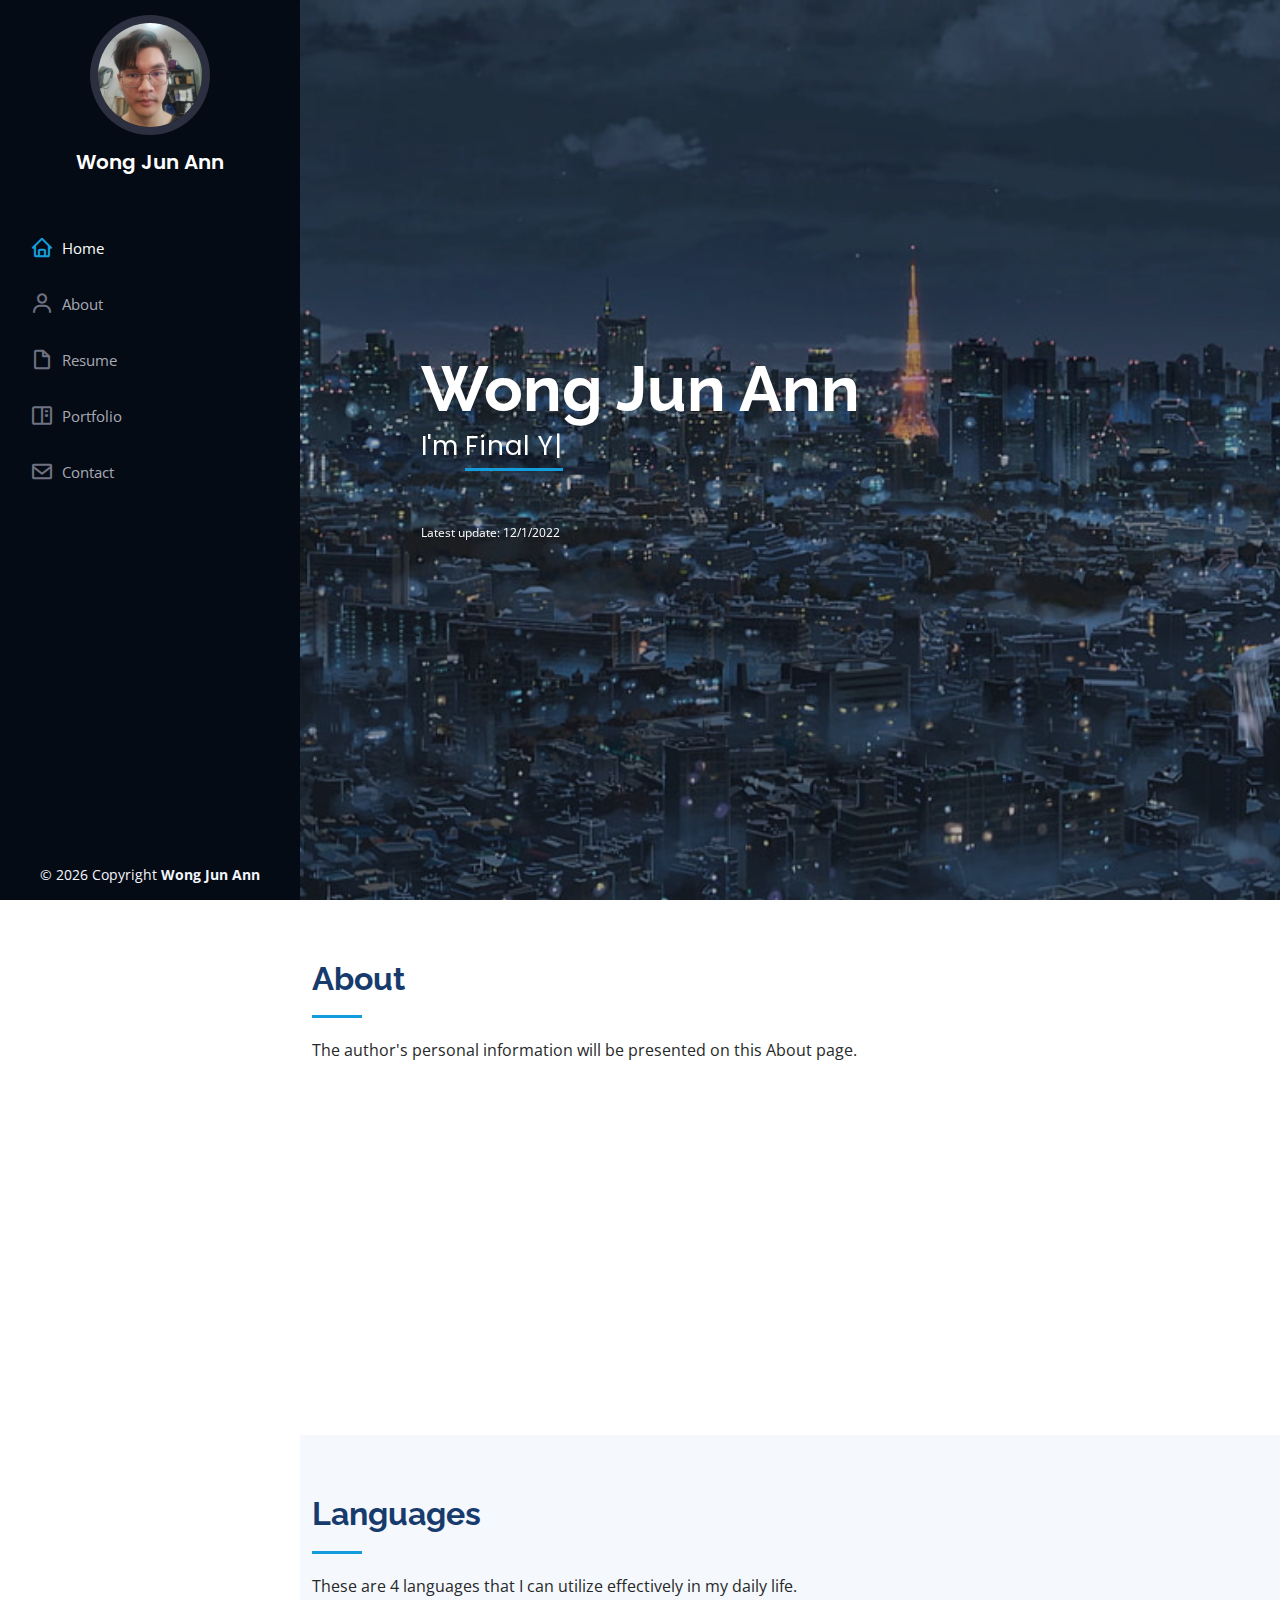
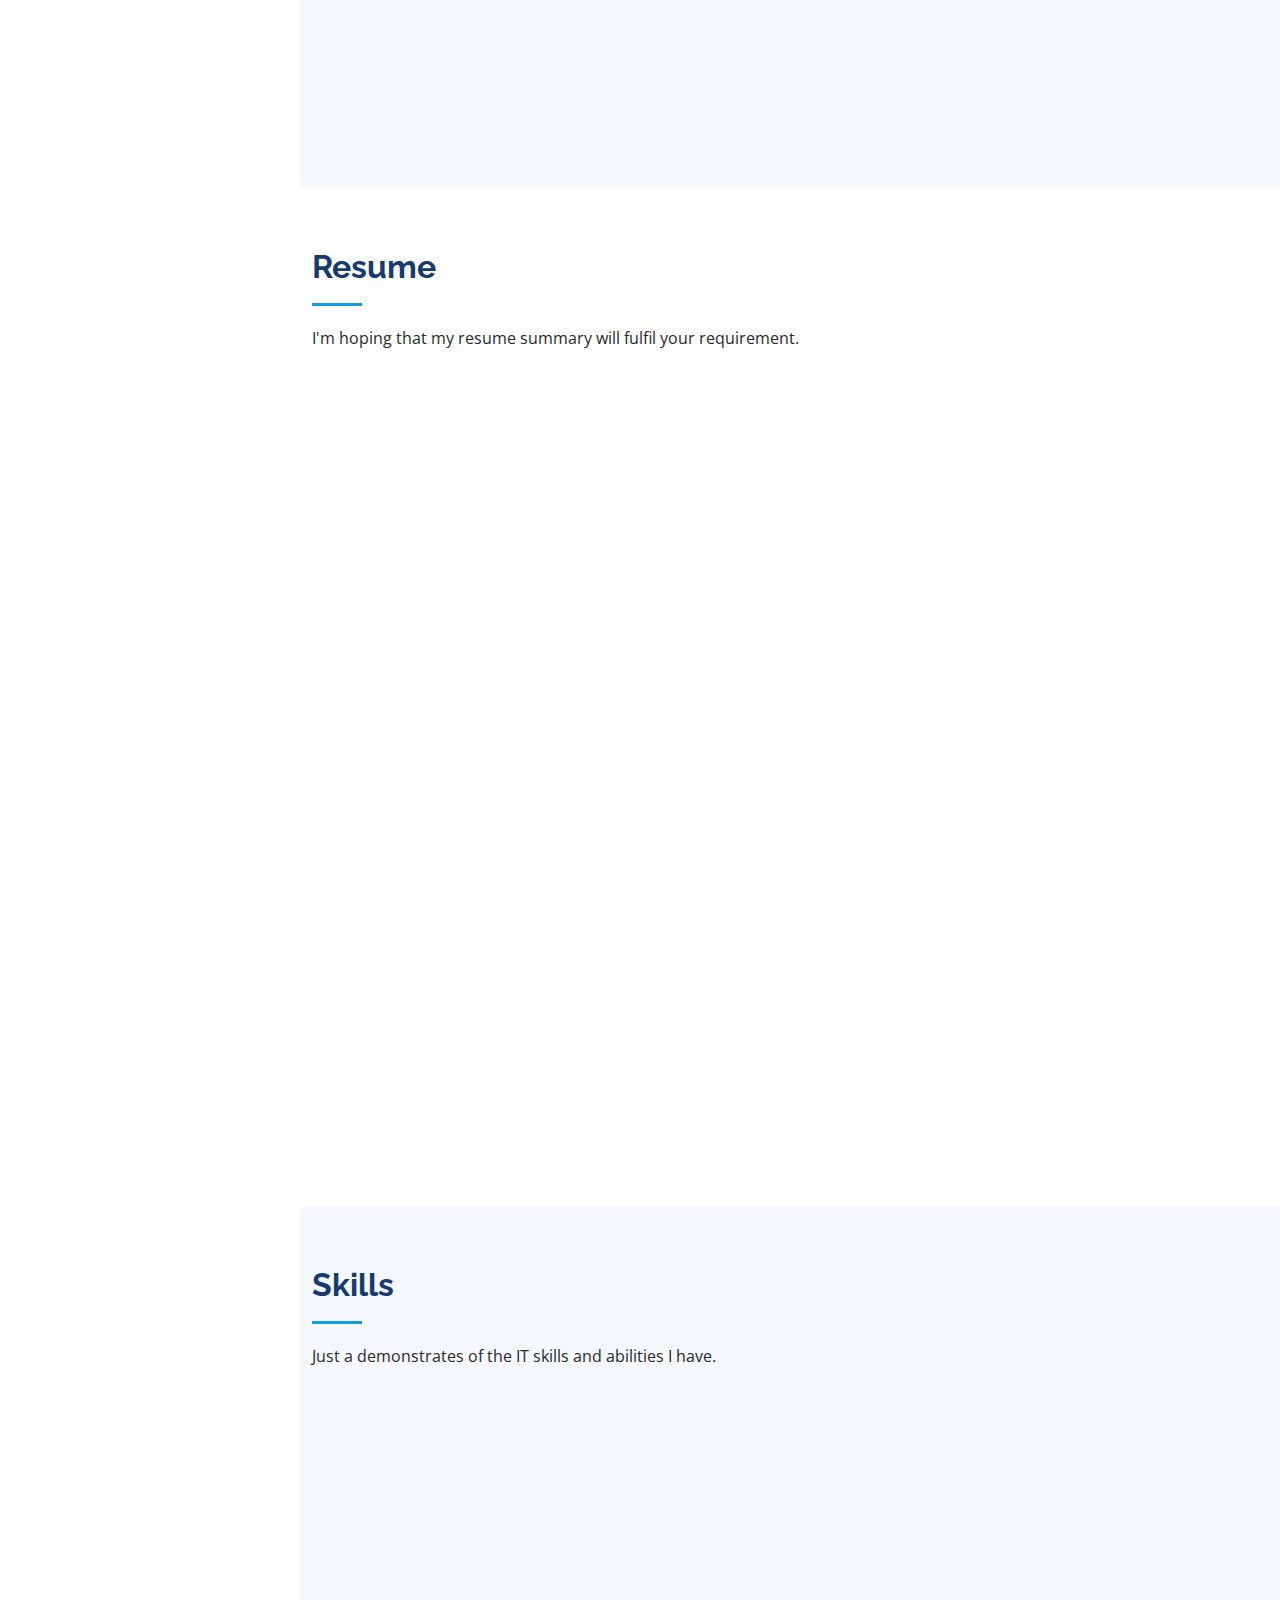
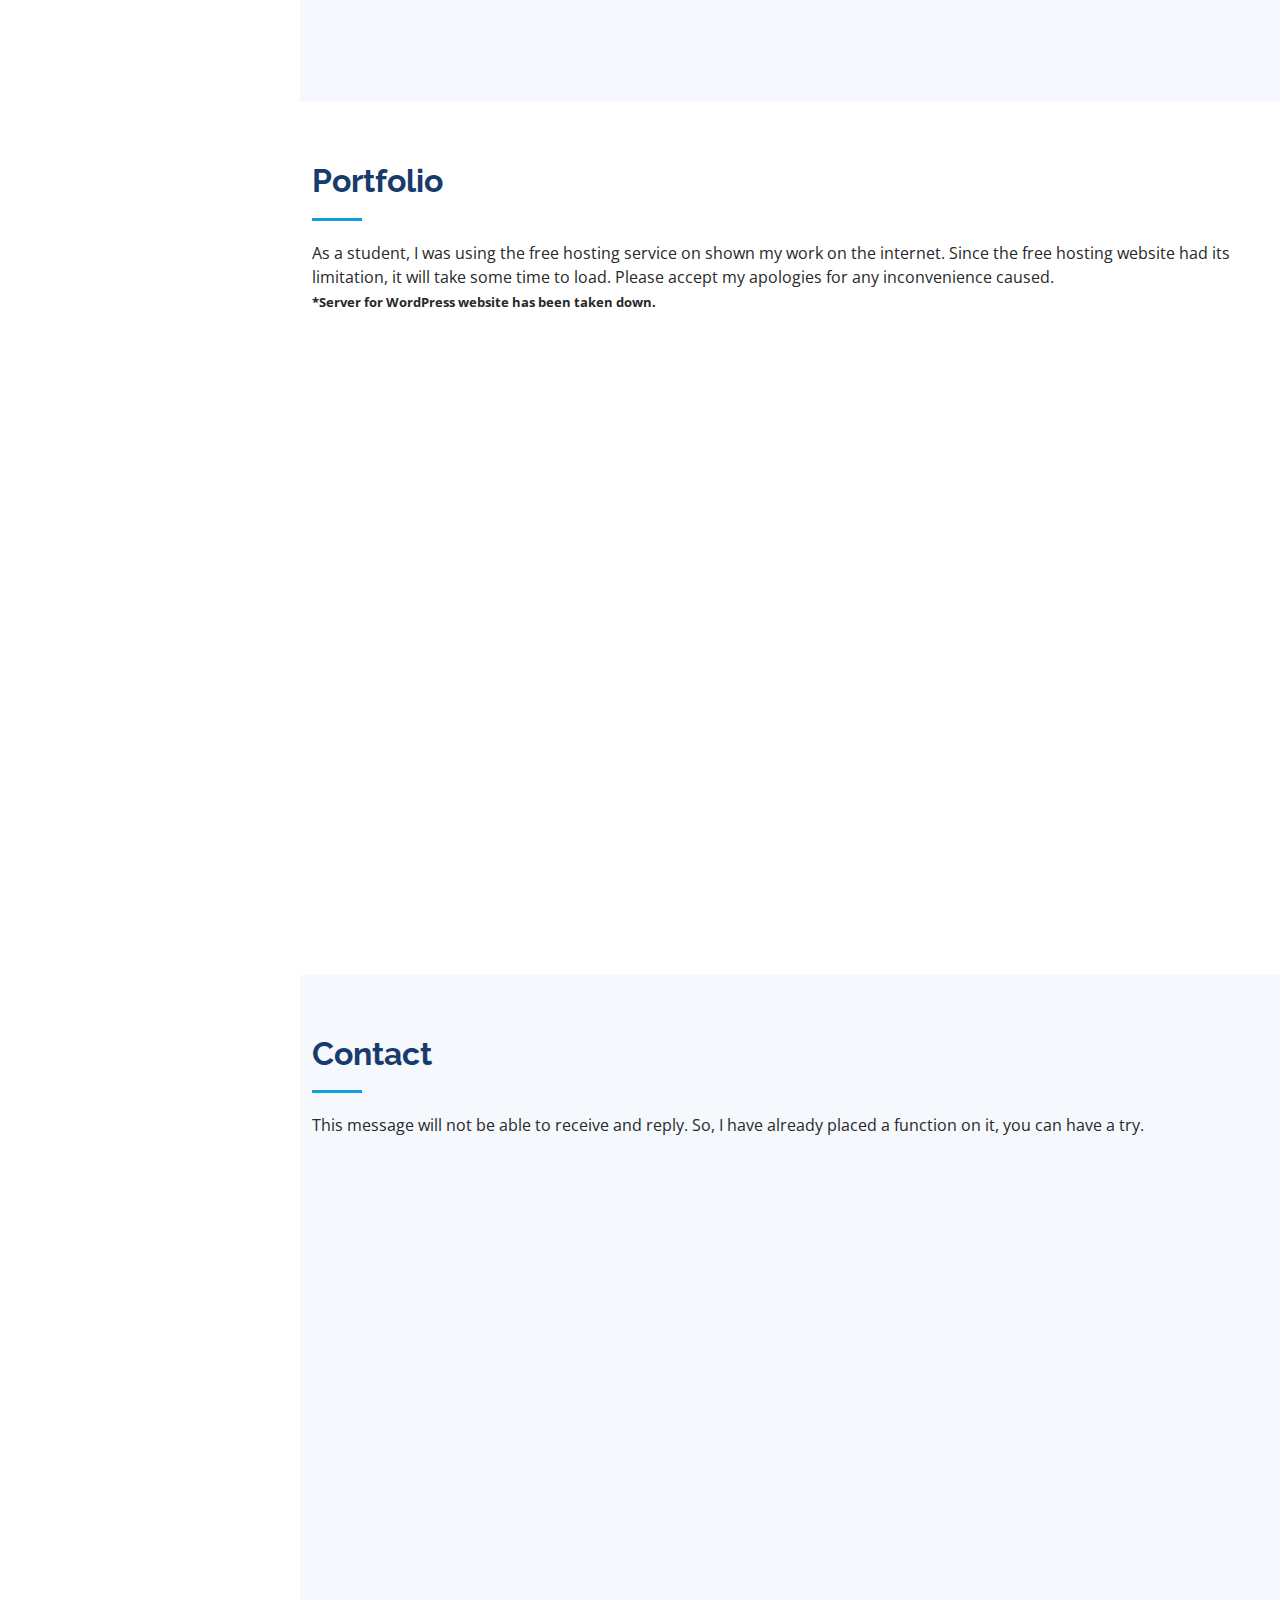
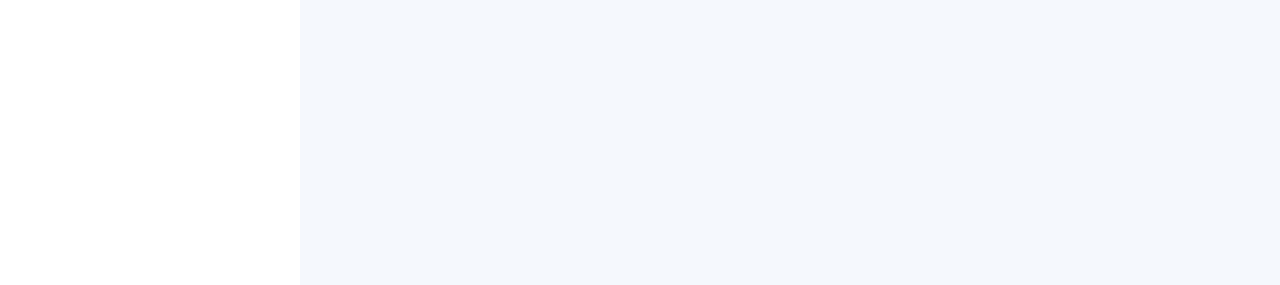
<file: index.html>
<!DOCTYPE html>
<html lang="en">
  <head>
    <meta charset="utf-8" />
    <meta content="width=device-width, initial-scale=1.0" name="viewport" />

    <title>My Bootstrap Resume</title>
    <meta content="" name="description" />
    <meta content="" name="keywords" />

    <!-- Favicons -->
    <link href="assets/img/favicon.png" rel="icon" />
    <link href="assets/img/apple-touch-icon.png" rel="apple-touch-icon" />

    <!-- Google Fonts -->
    <link
      href="https://fonts.googleapis.com/css?family=Open+Sans:300,300i,400,400i,600,600i,700,700i|Raleway:300,300i,400,400i,500,500i,600,600i,700,700i|Poppins:300,300i,400,400i,500,500i,600,600i,700,700i"
      rel="stylesheet"
    />

    <!-- Vendor CSS Files -->
    <link href="assets/vendor/aos/aos.css" rel="stylesheet" />
    <link
      href="assets/vendor/bootstrap/css/bootstrap.min.css"
      rel="stylesheet"
    />
    <link
      href="assets/vendor/bootstrap-icons/bootstrap-icons.css"
      rel="stylesheet"
    />
    <link href="assets/vendor/boxicons/css/boxicons.min.css" rel="stylesheet" />
    <link
      href="assets/vendor/glightbox/css/glightbox.min.css"
      rel="stylesheet"
    />
    <link href="assets/vendor/swiper/swiper-bundle.min.css" rel="stylesheet" />

    <!-- Template Main CSS File -->
    <link href="assets/css/style.css" rel="stylesheet" />

    <style>
      #green {
        color: green;
      }
    </style>

    <!-- =======================================================
  * Template Name: iPortfolio - v3.3.0
  * Template URL: https://bootstrapmade.com/iportfolio-bootstrap-portfolio-websites-template/
  * Author: BootstrapMade.com
  * License: https://bootstrapmade.com/license/
  ======================================================== -->
  </head>

  <body>
    <!-- ======= Mobile nav toggle button ======= -->
    <i class="bi bi-list mobile-nav-toggle d-xl-none"></i>

    <!-- ======= Header ======= -->
    <header id="header">
      <div class="d-flex flex-column">
        <div class="profile">
          <img
            src="assets/img/profile-img.jpg"
            alt=""
            class="img-fluid rounded-circle"
          />
          <h1 class="text-light"><a href="index.html">Wong Jun Ann</a></h1>
          <div style="padding-bottom: 20px"></div>
        </div>

        <nav id="navbar" class="nav-menu navbar">
          <ul>
            <li>
              <a href="#hero" class="nav-link scrollto"
                ><i class="bx bx-home"></i> <span>Home</span></a
              >
            </li>
            <li>
              <a href="#about" class="nav-link scrollto"
                ><i class="bx bx-user"></i> <span>About</span></a
              >
            </li>
            <li>
              <a href="#resume" class="nav-link scrollto"
                ><i class="bx bx-file-blank"></i> <span>Resume</span></a
              >
            </li>
            <li>
              <a href="#portfolio" class="nav-link scrollto"
                ><i class="bx bx-book-content"></i> <span>Portfolio</span></a
              >
            </li>
            <li>
              <a href="#contact" class="nav-link scrollto"
                ><i class="bx bx-envelope"></i> <span>Contact</span>
              </a>
            </li>
          </ul>
        </nav>
        <!-- .nav-menu -->
      </div>
    </header>
    <!-- End Header -->

    <!-- ======= Home Section ======= -->
    <section
      id="hero"
      class="d-flex flex-column justify-content-center align-items-center"
    >
      <div class="hero-container" data-aos="fade-in">
        <h1>Wong Jun Ann</h1>
        <p>
          I'm <span class="typed" data-typed-items="Final Year student"></span>
        </p>
        <sub style="color: white">Latest update: 12/1/2022</sub>
      </div>
    </section>
    <!-- End Hero -->

    <main id="main">
      <!-- ======= About Section ======= -->
      <section id="about" class="about">
        <div class="container">
          <div class="section-title">
            <h2>About</h2>
            <p>
              The author's personal information will be presented on this About
              page.
            </p>
          </div>

          <div class="row">
            <div class="col-lg-4" data-aos="fade-right">
              <img
                src="assets/img/profile-img.jpg"
                class="img-fluid"
                alt=""
                style="border: 1px solid black; border-radius: 15px"
              />
            </div>
            <div class="col-lg-8 pt-4 pt-lg-0 content" data-aos="fade-left">
              <h3>IT Student</h3>
              <p class="fst-italic">
                A student who current pursuing the Bachelor in Software
                Engineering in the year 2022.
              </p>
              <br />
              <div class="row">
                <div class="col-lg-6">
                  <ul>
                    <li>
                      <i class="bi bi-chevron-right"></i>
                      <strong>Birthday:</strong> <span>27 Feb 1997</span>
                    </li>
                    <li>
                      <i class="bi bi-chevron-right"></i>
                      <strong>Phone:</strong> <span>+60 102206227</span>
                    </li>
                    <li>
                      <i class="bi bi-chevron-right"></i>
                      <strong>City:</strong> <span>Kajang, Malaysia</span>
                    </li>
                  </ul>
                </div>
                <div class="col-lg-6">
                  <ul>
                    <li>
                      <i class="bi bi-chevron-right"></i> <strong>Age:</strong>
                      <span id="age"></span>
                    </li>
                    <li>
                      <i class="bi bi-chevron-right"></i>
                      <strong>Degree:</strong> <span>Bachelor</span>
                    </li>
                    <li>
                      <i class="bi bi-chevron-right"></i>
                      <strong>Email:</strong>
                      <span style="word-break: break-all"
                        >junann_@hotmail.com</span
                      >
                    </li>
                  </ul>
                </div>
              </div>
              <p>
                <small
                  >*For further information, please feel free to contact
                  me.</small
                >
              </p>
            </div>
          </div>
        </div>
      </section>
      <!-- End About Section -->

      <!-- ======= Languages Section ======= -->
      <section id="languages" class="skills section-bg">
        <div class="container">
          <div class="section-title">
            <h2>Languages</h2>
            <p>
              These are 4 languages that I can utilize effectively in my daily
              life.
            </p>
          </div>

          <div class="row skills-content">
            <div class="col-lg-6" data-aos="fade-up">
              <div class="progress">
                <span class="skill">Chinese <i class="val">100%</i></span>
                <div class="progress-bar-wrap">
                  <div
                    class="progress-bar progress-bar-striped progress-bar-animated"
                    role="progressbar"
                    aria-valuenow="100"
                    aria-valuemin="0"
                    aria-valuemax="100"
                  ></div>
                </div>
              </div>

              <div class="progress">
                <span class="skill">Malay <i class="val">90%</i></span>
                <div class="progress-bar-wrap">
                  <div
                    class="progress-bar progress-bar-striped progress-bar-animated"
                    role="progressbar"
                    aria-valuenow="90"
                    aria-valuemin="0"
                    aria-valuemax="100"
                  ></div>
                </div>
              </div>
            </div>

            <div class="col-lg-6" data-aos="fade-up" data-aos-delay="100">
              <div class="progress">
                <span class="skill">English <i class="val">70%</i></span>
                <div class="progress-bar-wrap">
                  <div
                    class="progress-bar progress-bar-striped progress-bar-animated"
                    role="progressbar"
                    aria-valuenow="70"
                    aria-valuemin="0"
                    aria-valuemax="100"
                  ></div>
                </div>
              </div>

              <div class="progress">
                <span class="skill">Cantonese <i class="val">50%</i></span>
                <div class="progress-bar-wrap">
                  <div
                    class="progress-bar progress-bar-striped progress-bar-animated"
                    role="progressbar"
                    aria-valuenow="50"
                    aria-valuemin="0"
                    aria-valuemax="100"
                  ></div>
                </div>
              </div>
            </div>
          </div>
        </div>
      </section>
      <!-- End Languages Section -->

      <!-- ======= Resume Section ======= -->
      <section id="resume" class="resume">
        <div class="container">
          <div class="section-title">
            <h2>Resume</h2>
            <p>
              I'm hoping that my resume summary will fulfil your requirement.
            </p>
          </div>

          <div class="row">
            <div class="col-lg-6" data-aos="fade-up">
              <h3 class="resume-title">Summary</h3>
              <div class="resume-item pb-0">
                <h4>Wong Jun Ann</h4>
                <p>
                  <em
                    >2 years of web development experience who is pleasant,
                    cheerful, and responsible.</em
                  >
                </p>
                <ul>
                  <li>Kajang, Selangor, MY</li>
                  <li style="word-break: break-all">junann_@hotmail.com</li>
                </ul>
              </div>

              <h3 class="resume-title">Working Experience</h3>
              <div class="resume-item">
                <h4>Technician</h4>
                <h5>2016 - 2020</h5>
                <p>
                  <em
                    >Ikhua Engineering Sdn Bhd, 43300 Seri Kembangan, Selangor
                  </em>
                </p>
                <ul>
                  <li>Leader of Factory Maintenance.</li>
                  <li>
                    Repair, maintenance, statistical analysis, and after-sales
                    service of the company's products.
                  </li>
                </ul>
              </div>
            </div>
            <div class="col-lg-6" data-aos="fade-up" data-aos-delay="100">
              <h3 class="resume-title">Education</h3>
              <div class="resume-item">
                <h4>Bachelor in Software Engineering (BSE)</h4>
                <h5>2022 - <span style="font-size: 12px">Current</span></h5>
                <p>
                  <em>New Era University College, 43000 Kajang, Selangor</em>
                </p>
                <br />
                <h4>Diploma in Web Development (DWD)</h4>
                <h5>
                  2020 - 2022 <span style="font-size: 12px">Completed</span>
                </h5>
                <p>
                  <em>New Era Universiti College, 43000 Kajang, Selangor</em>
                </p>
                <p>
                  Diploma in Web Development leading to Bachelor in Software
                  Enginnering.
                  <br /><strong>*CGPA: 3.86</strong>
                </p>
                <br />
                <h4>Foundation in Arts</h4>
                <h5>
                  2015 - 2016 <span style="font-size: 12px">Uncompleted</span>
                </h5>
                <p>
                  <em>Universiti Tunku Abdul Rahman, 43000 Kajang, Selangor</em>
                </p>
                <p>
                  Foundation in Arts leading to Bachelor of International
                  Business (Honours).
                </p>
                <br />
                <h4>Sijil Pelajaran Malaysia (SPM)</h4>
                <h5>2014 <span style="font-size: 12px">Completed</span></h5>
                <p><em>Ministry of Education Malaysia</em></p>
                <p>
                  The Sijil Pelajaran Malaysia (SPM), or the Malaysian
                  Certificate of Education.
                </p>
              </div>
            </div>
          </div>
        </div>
      </section>
      <!-- End Resume Section -->

      <!-- ======= Skills Section ======= -->
      <section id="skills" class="skills section-bg">
        <div class="container">
          <div class="section-title">
            <h2>Skills</h2>
            <p>Just a demonstrates of the IT skills and abilities I have.</p>
            <br />
          </div>

          <div class="row skills-content">
            <div class="col-lg-6" data-aos="fade-up">
              <div class="progress">
                <span class="skill">HTML <i class="val">100%</i></span>
                <div class="progress-bar-wrap">
                  <div
                    class="progress-bar progress-bar-striped progress-bar-animated"
                    role="progressbar"
                    aria-valuenow="100"
                    aria-valuemin="0"
                    aria-valuemax="100"
                  ></div>
                </div>
              </div>

              <div class="progress">
                <span class="skill">CSS <i class="val">90%</i></span>
                <div class="progress-bar-wrap">
                  <div
                    class="progress-bar progress-bar-striped progress-bar-animated"
                    role="progressbar"
                    aria-valuenow="90"
                    aria-valuemin="0"
                    aria-valuemax="100"
                  ></div>
                </div>
              </div>

              <div class="progress">
                <span class="skill">JavaScript <i class="val">60%</i></span>
                <div class="progress-bar-wrap">
                  <div
                    class="progress-bar progress-bar-striped progress-bar-animated"
                    role="progressbar"
                    aria-valuenow="60"
                    aria-valuemin="0"
                    aria-valuemax="100"
                  ></div>
                </div>
              </div>

              <div class="progress">
                <span class="skill">ASP.NET <i class="val">40%</i></span>
                <div class="progress-bar-wrap">
                  <div
                    class="progress-bar progress-bar-striped progress-bar-animated"
                    role="progressbar"
                    aria-valuenow="40"
                    aria-valuemin="0"
                    aria-valuemax="100"
                  ></div>
                </div>
              </div>
            </div>

            <div class="col-lg-6" data-aos="fade-up" data-aos-delay="100">
              <div class="progress">
                <span class="skill">PHP <i class="val">40%</i></span>
                <div class="progress-bar-wrap">
                  <div
                    class="progress-bar progress-bar-striped progress-bar-animated"
                    role="progressbar"
                    aria-valuenow="40"
                    aria-valuemin="0"
                    aria-valuemax="100"
                  ></div>
                </div>
              </div>

              <div class="progress">
                <span class="skill">WordPress/CMS <i class="val">90%</i></span>
                <div class="progress-bar-wrap">
                  <div
                    class="progress-bar progress-bar-striped progress-bar-animated"
                    role="progressbar"
                    aria-valuenow="90"
                    aria-valuemin="0"
                    aria-valuemax="100"
                  ></div>
                </div>
              </div>

              <div class="progress">
                <span class="skill"
                  >Adobe Photoshop/Illustrator <i class="val">60%</i></span
                >
                <div class="progress-bar-wrap">
                  <div
                    class="progress-bar progress-bar-striped progress-bar-animated"
                    role="progressbar"
                    aria-valuenow="60"
                    aria-valuemin="0"
                    aria-valuemax="100"
                  ></div>
                </div>
              </div>

              <div class="progress">
                <span class="skill">C# <i class="val">40%</i></span>
                <div class="progress-bar-wrap">
                  <div
                    class="progress-bar progress-bar-striped progress-bar-animated"
                    role="progressbar"
                    aria-valuenow="40"
                    aria-valuemin="0"
                    aria-valuemax="100"
                  ></div>
                </div>
              </div>
            </div>
          </div>
        </div>
      </section>
      <!-- End Skills Section -->

      <!-- ======= Portfolio Section ======= -->
      <section id="portfolio" class="portfolio">
        <div class="container">
          <div class="section-title">
            <h2>Portfolio</h2>
            <p>
              As a student, I was using the free hosting service on shown my
              work on the internet. Since the free hosting website had its
              limitation, it will take some time to load. Please accept my
              apologies for any inconvenience caused. <br /><b
                style="font-size: small"
                >*Server for WordPress website has been taken down.</b
              >
            </p>
          </div>

          <div class="row" data-aos="fade-up">
            <div class="col-lg-12 d-flex justify-content-center">
              <ul id="portfolio-flters">
                <li data-filter="*" class="filter-active">All</li>
                <li data-filter=".filter-web">Html</li>
                <li data-filter=".filter-wp">WordPress</li>
                <li data-filter=".filter-html">Others</li>
                <!-- <li data-filter=".filter-card">Card</li> -->
              </ul>
            </div>
          </div>

          <div
            class="row portfolio-container"
            data-aos="fade-up"
            data-aos-delay="100"
          >
            <div class="col-lg-4 col-md-6 portfolio-item filter-web">
              <a href="portfolio/Tempest.html" title="TEMPEST">
                <div class="portfolio-wrap">
                  <img
                    src="assets/img/portfolio/temp.jpg"
                    class="img-fluid imageFrame"
                    alt=""
                  />
                </div>
              </a>
            </div>

            <div class="col-lg-4 col-md-6 portfolio-item filter-wp">
              <a href="portfolio/NEUC.html" title="NEUC Website Redesign">
                <div class="portfolio-wrap">
                  <img
                    src="assets/img/portfolio/neuc.jpg"
                    class="img-fluid imageFrame"
                    alt=""
                  />
                </div>
              </a>
            </div>

            <div class="col-lg-4 col-md-6 portfolio-item filter-wp">
              <a href="portfolio/Shoes4u.html" title="Shoes4u">
                <div class="portfolio-wrap">
                  <img
                    src="assets/img/portfolio/shoes4u.jpg"
                    class="img-fluid imageFrame"
                    alt=""
                  />
                </div>
              </a>
            </div>

            <div class="col-lg-4 col-md-6 portfolio-item filter-html">
              <a href="portfolio/other.html" title="Form Validation">
                <div class="portfolio-wrap">
                  <img
                    src="assets/img/portfolio/form_validation.jpg"
                    class="img-fluid imageFrame"
                    alt=""
                  />
                </div>
              </a>
            </div>

            <!-- original
          <div class="col-lg-4 col-md-6 portfolio-item filter-web">
            <div class="portfolio-wrap">
              <img src="assets/img/portfolio/portfolio-5.jpg" class="img-fluid" alt="">
              <div class="portfolio-links">
                <a href="assets/img/portfolio/portfolio-5.jpg" data-gallery="portfolioGallery" class="portfolio-lightbox" title="Web 1"><i class="bx bx-plus"></i></a>
                <a href="portfolio-details.html" title="More Details"><i class="bx bx-link"></i></a>
              </div>
            </div>
          </div> -->
          </div>
        </div>
      </section>
      <!-- End Portfolio Section -->

      <!-- ======= Contact Section ======= -->
      <section id="contact" class="contact section-bg">
        <div class="container">
          <div class="section-title">
            <h2>Contact</h2>
            <p>
              This message will not be able to receive and reply. So, I have
              already placed a function on it, you can have a try.
            </p>
          </div>

          <div class="row" data-aos="fade-in">
            <div class="col-lg-5 d-flex align-items-stretch">
              <div class="info">
                <div class="address">
                  <i class="bi bi-geo-alt"></i>
                  <h4>Location:</h4>
                  <p>Kajang, Selangor, Malaysia</p>
                </div>

                <div class="email">
                  <i class="bi bi-envelope"></i>
                  <h4>Email:</h4>
                  <p style="word-break: break-all">junann_@hotmail.com</p>
                </div>

                <div class="phone">
                  <i class="bi bi-phone"></i>
                  <h4>Call:</h4>
                  <p>+60 102206227</p>
                </div>

                <iframe
                  src="https://www.google.com/maps/embed?pb=!1m18!1m12!1m3!1d127502.69682600832!2d101.69526238978527!3d2.9699789848660516!2m3!1f0!2f0!3f0!3m2!1i1024!2i768!4f13.1!3m3!1m2!1s0x31cdcbc5df56418f%3A0xb186679d7d069c0f!2sKajang%2C%20Selangor!5e0!3m2!1sen!2smy!4v1624021679958!5m2!1sen!2smy"
                  frameborder="0"
                  style="border: 0; width: 100%; height: 290px"
                  allowfullscreen
                ></iframe>
              </div>
            </div>

            <div class="col-lg-7 mt-5 mt-lg-0 d-flex align-items-stretch">
              <form
                name="registerForm"
                class="php-email-form"
                onsubmit="validateForm(); return false;"
              >
                <div class="row">
                  <div class="form-group col-md-6">
                    <label for="name">Your Name</label>
                    <input
                      type="text"
                      name="name"
                      class="form-control"
                      id="name"
                      required
                    />
                  </div>
                  <div class="form-group col-md-6">
                    <label for="name">Your Email</label>
                    <input
                      type="email"
                      class="form-control"
                      name="email"
                      id="email"
                      required
                    />
                  </div>
                </div>
                <div class="form-group">
                  <label for="name">Subject</label>
                  <input
                    type="text"
                    class="form-control"
                    name="subject"
                    id="subject"
                    required
                  />
                </div>
                <div class="form-group">
                  <label for="name">Message</label>
                  <textarea
                    class="form-control"
                    name="message"
                    rows="10"
                    required
                  ></textarea>
                </div>
                <div class="my-3">
                  <span id="green"></span>
                </div>
                <div class="text-center">
                  <button type="submit">Send Message</button>
                </div>
              </form>

              <!-- <form action="forms/contact.php" method="post" role="form" class="php-email-form">
              <div class="row">
                <div class="form-group col-md-6">
                  <label for="name">Your Name</label>
                  <input type="text" name="name" class="form-control" id="name" required>
                </div>
                <div class="form-group col-md-6">
                  <label for="name">Your Email</label>
                  <input type="email" class="form-control" name="email" id="email" required>
                </div>
              </div>
              <div class="form-group">
                <label for="name">Subject</label>
                <input type="text" class="form-control" name="subject" id="subject" required>
              </div>
              <div class="form-group">
                <label for="name">Message</label>
                <textarea class="form-control" name="message" rows="10" required></textarea>
              </div>
              <div class="my-3">
                <div class="loading">Loading</div>
                <div class="error-message"></div>
                <div class="sent-message">Your message has been sent. Thank you!</div>
              </div>
              <div class="text-center"><button type="submit">Send Message</button></div>
            </form> -->
            </div>
          </div>
        </div>
      </section>
      <!-- End Contact Section -->
    </main>
    <!-- End #main -->

    <!-- ======= Footer ======= -->
    <footer id="footer">
      <div class="container">
        <div class="copyright">
          &copy;
          <script>
            document.write(new Date().getFullYear());
          </script>
          Copyright <strong><span>Wong Jun Ann</span></strong>
        </div>
        <!-- <div class="credits"> -->
        <!-- All the links in the footer should remain intact. -->
        <!-- You can delete the links only if you purchased the pro version. -->
        <!-- Licensing information: https://bootstrapmade.com/license/ -->
        <!-- Purchase the pro version with working PHP/AJAX contact form: https://bootstrapmade.com/iportfolio-bootstrap-portfolio-websites-template/ -->
        <!-- Designed by <a href="https://bootstrapmade.com/">BootstrapMade</a> -->
        <!-- </div> -->
      </div>
    </footer>
    <!-- End  Footer -->

    <a
      href="#"
      class="back-to-top d-flex align-items-center justify-content-center"
      ><i class="bi bi-arrow-up-short"></i
    ></a>

    <!-- Vendor JS Files -->
    <script src="assets/vendor/aos/aos.js"></script>
    <script src="assets/vendor/bootstrap/js/bootstrap.bundle.min.js"></script>
    <script src="assets/vendor/glightbox/js/glightbox.min.js"></script>
    <script src="assets/vendor/isotope-layout/isotope.pkgd.min.js"></script>
    <!--<script src="assets/vendor/php-email-form/validate.js"></script>-->
    <script src="assets/vendor/purecounter/purecounter.js"></script>
    <script src="assets/vendor/swiper/swiper-bundle.min.js"></script>
    <script src="assets/vendor/typed.js/typed.min.js"></script>
    <script src="assets/vendor/waypoints/noframework.waypoints.js"></script>

    <!-- Template Main JS File -->
    <script src="assets/js/main.js"></script>

    <!--Fake form submit function-->
    <script>
      function validateForm() {
        var a = document.forms["registerForm"]["name"].value;
        var b = document.forms["registerForm"]["email"].value;
        var c = document.forms["registerForm"]["subject"].value;
        var d = document.forms["registerForm"]["message"].value;

        document.getElementById("green").innerHTML =
          "Your message has been sent. Thank you!";
      }
    </script>

    <!--Calculate Age-->
    <script>
      var year = new Date().getFullYear();
      var ageYear = 1997;
      var age = year - ageYear;
      document.getElementById("age").innerHTML = age;
    </script>
  </body>
</html>
</file>
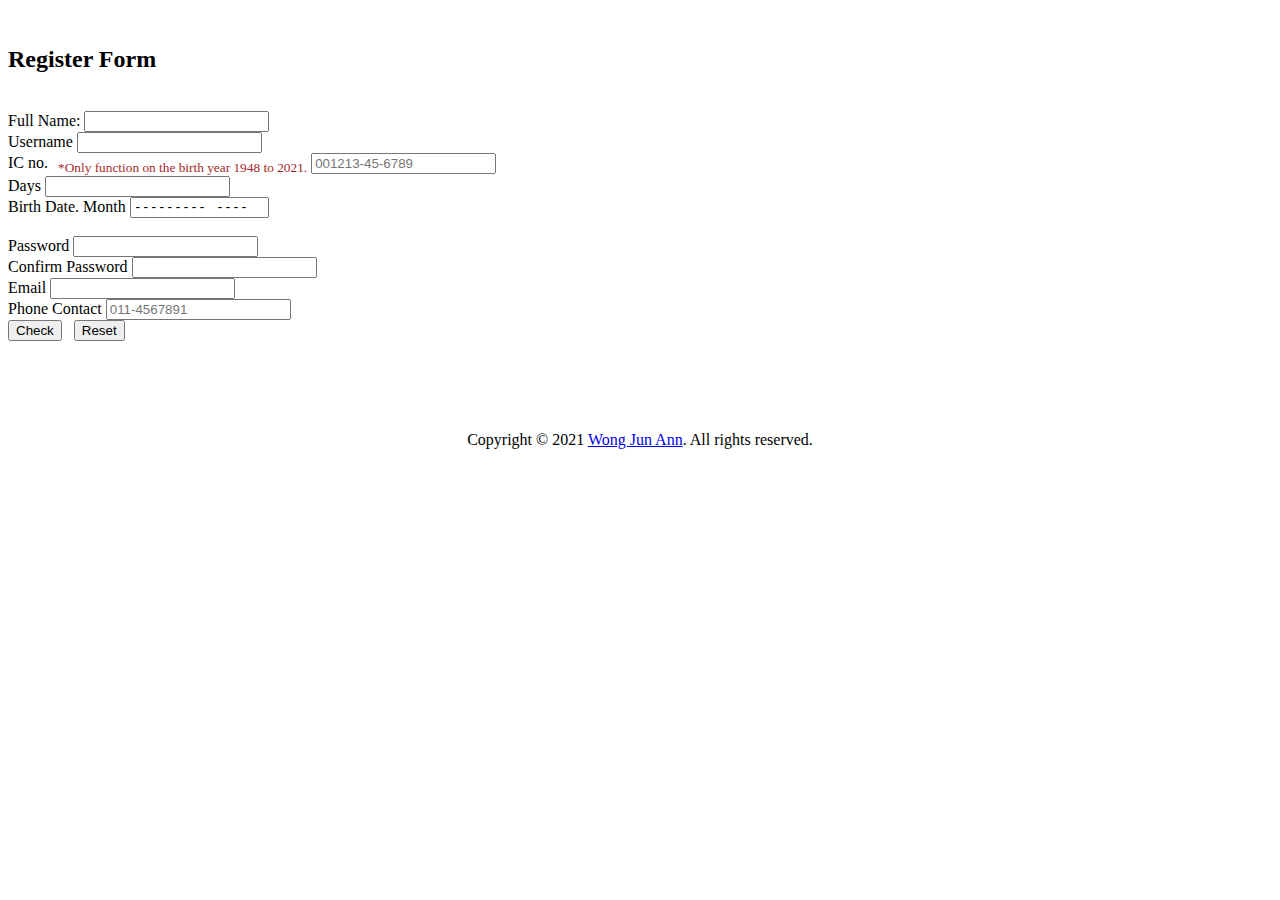
<file: portfolio/form_validation.html>
<!DOCTYPE html>
<html lang="en">
  <head>
    <!-- Required meta tags -->
    <meta charset="utf-8" />
    <meta name="viewport" content="width=device-width, initial-scale=1" />

    <!-- Bootstrap CSS -->
    <link href="https://cdn.jsdelivr.net/npm/bootstrap@5.0.2/dist/css/bootstrap.min.css" rel="stylesheet" integrity="sha384-EVSTQN3/azprG1Anm3QDgpJLIm9Nao0Yz1ztcQTwFspd3yD65VohhpuuCOmLASjC" crossorigin="anonymous"/>

    <title>Form Validation</title>

  </head>
  <style>
    .footer {
      margin-top: 90px;
      bottom: 0;
      width: 100%;
      height: 100%;
      color: black;
      text-align: center;
    }
</style>
  <body>
    <form id="form" name="form" onsubmit="checkform();return false">
      <div class="row" style="margin: auto">
        <div class="col-sm-1"></div>
        <div class="col-sm-10">
          <br>
          <h2>Register Form</h2>
          <br>

          <label>Full Name:</label>
          <input type="text" name="fullname" id="fullname" class="form-control" title="Should not more than 30 characters and no less than 3 Characters.">
          <span id="message"></span>

          <br>
          <label>Username</label>
          <input type="text" name="username" id="username" class="form-control" title="Cannot more than 8 characters.">
          <span id="message2"></span>
          <br>
          <label>IC no.<span style="padding-left: 10px; color: brown;"><sub>*Only function on the birth year 1948 to 2021.</sub></span></label>
          <input type="text" name="ic" placeholder="001213-45-6789" id="ic" maxlength="14" class="form-control" title="Should have “-” example: 001213-45-6789.">
          <span id="message3"></span>
          <br>
        </div>
        <div class="col-sm-1"></div>
      </div>

      <div class="row" style="margin: auto">
        <div class="col-sm-1"></div>
        <div class="col-sm-3">
          <label>Days</label>
          <input type="number" name="day" id="day" class="form-control" title="Read only" readonly>
          <span id="read"></span>
        </div>
        <div class="col-sm-7">
          <label>Birth Date.</label>
          <label>Month</label>
          <input type="month" name="month" id="month" min="1948-12" max="2021-07" pattern="[0-9]{4}-[0-9]{2}" class="form-control" title="Read only" readonly>
          <span id="read2"></span>
        </div>
        <div class="col-sm-1"></div>
      </div>

      <div class="row" style="margin: auto">
        <div class="col-sm-1"></div>
        <div class="col-sm-10">
          <br>
          <label>Password</label>
          <input type="password" id="pass" name="pass" class="form-control" title="Should have the combination of Uppercase character, Lowercase character, Number (digital), and at least 8 or more characters.">
          <span id="message4"></span>
          <br>
          <label>Confirm Password</label>
          <input type="password" id="confirmpass" name="confirmpass" class="form-control" title="Password should match with confirm password.">
          <span id="message5"></span>
          
          <br>
          <label>Email</label>
          <input type="email" id="email" name="email" class="form-control" title="Should have “@” and only can have the “@gmail.com”, ”@hotmail.com”, “@outlook.com”">
          <span id="message6"></span>
          <br>
          <label>Phone Contact</label>
          <input type="text" id="phone" name="phone" placeholder="011-4567891" maxlength="11" title="Should have the “-” and only have 10 numbers. Example: 011-4567891.
          " class="form-control">
          <span id="message7"></span>
          <br>
          <button class="btn btn-primary btn-lg" type="submit">Check</button>
          &nbsp;
          <button class="btn btn-primary btn-lg" type="reset">Reset</button>
        </div>

        <div class="col-sm-1"></div>
      </div>
    </form>

    <div class="footer" style="text-align: center;">
      Copyright © 2021 <a href="/index.html">Wong Jun Ann</a>. All rights reserved.
    </div>

    <script>
      function checkform(){

        //Fullname
        var str = document.forms['form']['fullname'].value;
        if (str.length <=30 && str.length >=3) {
          document.getElementById('message').style.color = "green";
          document.getElementById('message').innerHTML = "&#10003 Success! <br>";
        } else if (str.length == 0){
          document.getElementById('message').style.color = "red";
          document.getElementById('message').innerHTML = "&#10005 Cannot be empty! Please enter your full name with not more than 30 characters and no less than 3 Characters. <br>";
        } else {
          document.getElementById('message').style.color = "red";
          document.getElementById('message').innerHTML = "&#10005 Full name should not more than 30 characters and no less than 3 Characters. <br>";
        }
        

        //Username
        var str2 = document.forms['form']['username'].value;
        if (str2.length > 8) {
          document.getElementById('message2').style.color = "red";
          document.getElementById('message2').innerHTML = "&#10005 Username cannot more than 8 characters. <br>";
        } else if (str2.length == 0) {
          document.getElementById('message2').style.color = "red";
          document.getElementById('message2').innerHTML = "&#10005 Cannot be empty! Please enter your username with not more than 8 characters. <br>";
        } else {
          document.getElementById('message2').style.color = "green";
          document.getElementById('message2').innerHTML = "&#10003 Success! <br>";;
        }

        //IC No.
        var num = document.forms['form']['ic'].value;
        var pattern = /([[0-9]{2})(0[1-9]|1[0-2])(0[1-9]|[1-2][0-9]|3[0-1])-[0-9]{2}-[0-9]{4}/g;
        var checkIC = num.match(pattern);
        if (num.length == 0){
          document.getElementById('message3').style.color = "red";
          document.getElementById('message3').innerHTML = "&#10005 Cannot be empty! Please enter your IC no and should have “-” example: 001213-45-6789. <br>";
        } else if (checkIC == null) {
          document.getElementById('message3').style.color = "red";
          document.getElementById('message3').innerHTML = "&#10005 Please enter a valid IC no. IC no. should have “-” example: 001213-45-6789. <br>"; 
        } else {
          document.getElementById('message3').style.color = "green";
          document.getElementById('message3').innerHTML = "&#10003 Success! <br>";
        }

        //Identify the position of "YY/MM/DD-XX-XXXX" in IC No.
        var days = num[4] + num[5]; //Postion of "Day" in IC No.
        var months = num[2] + num[3]; //Postion of "Month" in IC No.
        var years = num[0] + num[1]; //Postion of "Year" in IC No.

        //Set Days Validation
        var YYMM = years + months;
        var LYpattern = /(48|52|56|60|64|68|72|76|80|84|88|92|96|00|04|08|12|16|20)/g; //For Leap Year
        var datePattern = /([0-9]{2})(0[1-9]|1[0-2])/g; //For YY + MM
        var D30 = /(0[1-9]|[1-2][0-9]|3[0])/g; //For months have 30 days
        var D31 = /(0[1-9]|[1-2][0-9]|3[0-1])/g; //For months have 31 days
        var D28 = /(0[1-9]|[1][0-9]|2[0-8])/g; //Feb only have 28 days.
        var D29 = /(0[1-9]|[1][0-9]|2[0-9])/g; //Leap year Feb got 29 days.
        var checkYYMM = datePattern.test(YYMM);

        //Days
        if (checkYYMM == true){
          if (months == 04 || months == 06 || months == 09 || months == 11){
            if (days.match(D30)){
              document.getElementById('day').value = days;
              document.getElementById('read').style.color = "green";
              document.getElementById('read').innerHTML = "&#10003 Read success! <br>";
            } else {
              document.getElementById('read').style.color = "red";
              document.getElementById('read').innerHTML = "&#10005 Invalid. <br>";
              document.getElementById('message3').innerHTML = "&#10005 Please enter a valid IC no. IC no. should have “-” example: 001213-45-6789. <br>"; 
            }
          } else if (months == 01 || months == 03 || months == 05 || months == 07 || months == 08 || months == 10 || months == 12){
            if (days.match(D31)){
              document.getElementById('day').value = days;
              document.getElementById('read').style.color = "green";
              document.getElementById('read').innerHTML = "&#10003 Read success! <br>";
            } else {
              document.getElementById('read').style.color = "red";
              document.getElementById('read').innerHTML = "&#10005 Invalid. <br>";
              document.getElementById('message3').innerHTML = "&#10005 Please enter a valid IC no. IC no. should have “-” example: 001213-45-6789. <br>"; 
            }
          } else if (months == 02){
            if (days.match(D28)){
              document.getElementById('day').value = days;
              document.getElementById('read').style.color = "green";
              document.getElementById('read').innerHTML = "&#10003 Read success! <br>";
            } else if (years.match(LYpattern)){
              if (days.match(D29)){
                document.getElementById('day').value = days;
                document.getElementById('read').style.color = "green";
                document.getElementById('read').innerHTML = "&#10003 Read success! <br>";
              } else {
                document.getElementById('read').style.color = "red";
                document.getElementById('read').innerHTML = "&#10005 Invalid. <br>";
                document.getElementById('message3').innerHTML = "&#10005 Please enter a valid IC no. IC no. should have “-” example: 001213-45-6789. <br>"; 
                }
            } else {
              document.getElementById('read').style.color = "red";
              document.getElementById('read').innerHTML = "&#10005 Invalid. <br>";
              document.getElementById('message3').innerHTML = "&#10005 Please enter a valid IC no. IC no. should have “-” example: 001213-45-6789. <br>"; 
            }
          }
        } else {
          document.getElementById('read').style.color = "red";
          document.getElementById('read').innerHTML = "&#10005 Invalid. <br>";
        }

        var MM = /(0[1-9]|1[0-2])/g; //Months filter
        if (years >= 48 && years <= 99){ //For Year 19XX
          if (months.match(MM)){ //Return the year & month
            document.getElementById('month').value = "19" + years + "-" + months;
            document.getElementById('read2').style.color = "green";
            document.getElementById('read2').innerHTML = "&#10003 Read success! <br>";
          } else {
            document.getElementById('read2').style.color = "red";
            document.getElementById('read2').innerHTML = "&#10005 Invalid IC no. <br>";
          }
        } else if (years >= 00 && years <= 21){ //For Year 20XX
          if (months.match(MM)){ //Return the year & month
            document.getElementById('month').value = "20" + years + "-" + months;
            document.getElementById('read2').style.color = "green";
            document.getElementById('read2').innerHTML = "&#10003 Read success! <br>";
          } else {
            document.getElementById('read2').style.color = "red";
            document.getElementById('read2').innerHTML = "&#10005 Invalid IC no. <br>";
          }
        } else {
            document.getElementById('read2').style.color = "red";
            document.getElementById('read2').innerHTML = "&#10005 Invalid. <br>";
        }

        //Password
        var password = document.forms['form']['pass'].value;
        var pattern2 = /(?=.*\d)(?=.*[a-z])(?=.*[A-Z]).{8,}/g;
        var checkpass = password.match(pattern2);
        if (password.length == 0) {
          document.getElementById('message4').style.color = "red";
          document.getElementById('message4').innerHTML = "&#10005 Cannot be empty! Password should have the combination of Uppercase character, Lowercase character, Number (digital), and at least 8 or more characters. <br>";
        } else if (checkpass == null) {
          document.getElementById('message4').style.color = "red";
          document.getElementById('message4').innerHTML = "&#10005 Please enter a valid password. Password should have the combination of Uppercase character, Lowercase character, Number (digital), and at least 8 or more characters. <br>";
        } else {
          document.getElementById('message4').style.color = "green";
          document.getElementById('message4').innerHTML = "&#10003 Success! <br>";
        }

        //Confirm Password
        var cfmpass = document.forms['form']['confirmpass'].value;
        if (password.length == 0) {
            document.getElementById('message5').style.color = "red";
            document.getElementById('message5').innerHTML = "&#10005 Password cannot be empty! Please enter your password above. <br>";
        } else if (cfmpass == password) {
          document.getElementById('message5').style.color = "green";
          document.getElementById('message5').innerHTML = "&#10003 Match with password. <br>";
        } else {
          document.getElementById('message5').style.color = "red";
          document.getElementById('message5').innerHTML = "&#10005 Not match. Password should match with confirm password. <br>";
        }

        //Email
        var emails = document.forms['form']['email'].value;
        var pattern3 =/.+@(gmail|hotmail|outlook)+(.com)/g;
        var checkemail = pattern3.test(emails);
        if (emails.length == 0){
          document.getElementById('message6').style.color = "red";
          document.getElementById('message6').innerHTML = "&#10005 Cannot be empty! Email should have “@” and only can have the “@gmail.com”, “@hotmail.com”, “@outlook.com”. <br>";
        } else if (checkemail == false) {
          document.getElementById('message6').style.color = "red";
          document.getElementById('message6').innerHTML = "&#10005 Please enter a valid email. Email should have “@” and only can have the “@gmail.com”, “@hotmail.com”, “@outlook.com”. <br>";
        } else {
          document.getElementById('message6').style.color = "green";
          document.getElementById('message6').innerHTML = "&#10003 Success! <br>";
        }

        //Contact Phone
        var num2 = document.forms['form']['phone'].value;
        var pattern4 = /[0-9]{3}-[0-9]{7}/g;
        var checkphone = num2.match(pattern4);
        if (num2.length == 0){
          document.getElementById('message7').style.color = "red";
          document.getElementById('message7').innerHTML = "&#10005 Cannot be empty! Phone contact should have the “-” and only have 10 numbers. Example: 011-4567891. <br>";
        } else if (checkphone == null) {
          document.getElementById('message7').style.color = "red";
          document.getElementById('message7').innerHTML = "&#10005 Phone contact should have the “-” and only have 10 numbers. Example: 011-4567891. <br>";
        } else {
          document.getElementById('message7').style.color = "green";
          document.getElementById('message7').innerHTML = "&#10003 Success! <br>";
        }
      }
    </script>


    <!-- Option 1: Bootstrap Bundle with Popper -->
    <script src="https://cdn.jsdelivr.net/npm/bootstrap@5.0.2/dist/js/bootstrap.bundle.min.js" integrity="sha384-MrcW6ZMFYlzcLA8Nl+NtUVF0sA7MsXsP1UyJoMp4YLEuNSfAP+JcXn/tWtIaxVXM" crossorigin="anonymous"></script>
  </body>
</html>
</file>
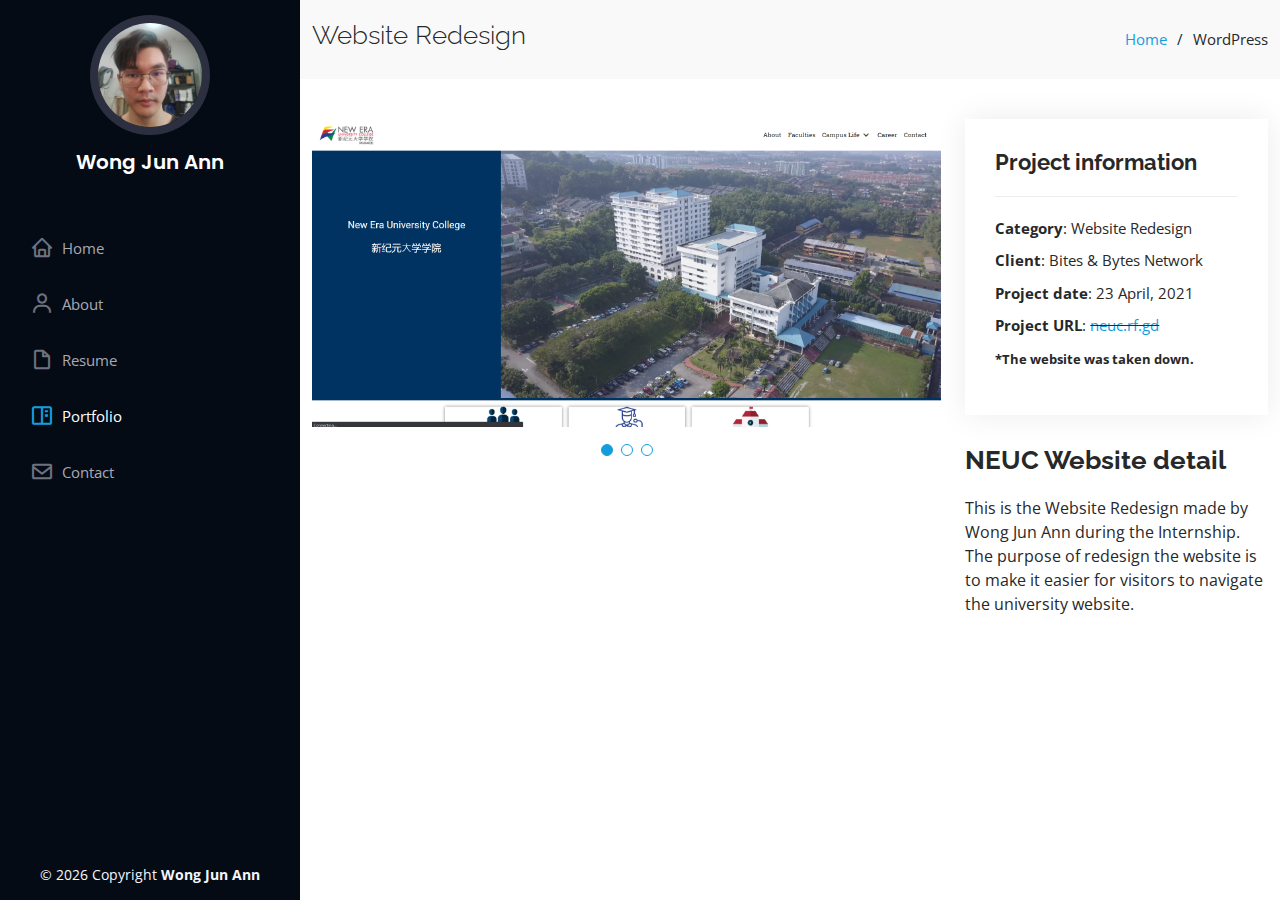
<file: portfolio/NEUC.html>
<!DOCTYPE html>
<html lang="en">

<head>
  <meta charset="utf-8">
  <meta content="width=device-width, initial-scale=1.0" name="viewport">

  <title>My Bootstrap Resume - NEUC</title>
  <meta content="" name="description">
  <meta content="" name="keywords">

  <!-- Favicons -->
  <link href="../assets/img/favicon.png" rel="icon">
  <link href="../assets/img/apple-touch-icon.png" rel="apple-touch-icon">

  <!-- Google Fonts -->
  <link href="https://fonts.googleapis.com/css?family=Open+Sans:300,300i,400,400i,600,600i,700,700i|Raleway:300,300i,400,400i,500,500i,600,600i,700,700i|Poppins:300,300i,400,400i,500,500i,600,600i,700,700i" rel="stylesheet">

  <!-- Vendor CSS Files -->
  <link href="../assets/vendor/aos/aos.css" rel="stylesheet">
  <link href="../assets/vendor/bootstrap/css/bootstrap.min.css" rel="stylesheet">
  <link href="../assets/vendor/bootstrap-icons/bootstrap-icons.css" rel="stylesheet">
  <link href="../assets/vendor/boxicons/css/boxicons.min.css" rel="stylesheet">
  <link href="../assets/vendor/glightbox/css/glightbox.min.css" rel="stylesheet">
  <link href="../assets/vendor/swiper/swiper-bundle.min.css" rel="stylesheet">

  <!-- Template Main CSS File -->
  <link href="../assets/css/style.css" rel="stylesheet">

  <!-- =======================================================
  * Template Name: iPortfolio - v3.3.0
  * Template URL: https://bootstrapmade.com/iportfolio-bootstrap-portfolio-websites-template/
  * Author: BootstrapMade.com
  * License: https://bootstrapmade.com/license/
  ======================================================== -->
</head>

<body>

  <!-- ======= Mobile nav toggle button ======= -->
  <i class="bi bi-list mobile-nav-toggle d-xl-none"></i>

  <!-- ======= Header ======= -->
  <header id="header">
    <div class="d-flex flex-column">

      <div class="profile">
        <img src="../assets/img/profile-img.jpg" alt="" class="img-fluid rounded-circle">
        <h1 class="text-light"><a href="index.html">Wong Jun Ann</a></h1>
        <div style="padding-bottom: 20px;"></div>
      </div>

      <nav id="navbar" class="nav-menu navbar">
        <ul>
          <li><a href="../index.html#hero" class="nav-link scrollto"><i class="bx bx-home"></i> <span>Home</span></a></li>
          <li><a href="../index.html#about" class="nav-link scrollto"><i class="bx bx-user"></i> <span>About</span></a></li>
          <li><a href="../index.html#resume" class="nav-link scrollto"><i class="bx bx-file-blank"></i> <span>Resume</span></a></li>
          <li><a href="../index.html#portfolio" class="nav-link scrollto active"><i class="bx bx-book-content"></i> <span>Portfolio</span></a></li>
          <li><a href="../index.html#contact" class="nav-link scrollto"><i class="bx bx-envelope"></i> <span>Contact</span></a></li>
        </ul>
      </nav><!-- .nav-menu -->
    </div>
  </header><!-- End Header -->

  <main id="main">

    <!-- ======= Breadcrumbs ======= -->
    <section id="breadcrumbs" class="breadcrumbs">
      <div class="container">

        <div class="d-flex justify-content-between align-items-center">
          <h2>Website Redesign</h2>
          <ol>
            <li><a href="../index.html">Home</a></li>
            <li>WordPress</li>
          </ol>
        </div>

      </div>
    </section><!-- End Breadcrumbs -->

    <!-- ======= Portfolio Details Section ======= -->
    <section id="portfolio-details" class="portfolio-details">
      <div class="container">

        <div class="row gy-4">

          <div class="col-lg-8">
            <div class="portfolio-details-slider swiper-container">
              <div class="swiper-wrapper align-items-center">

                <div class="swiper-slide">
                  <img src="../assets/img/portfolio/neuc-1.png" alt="">
                </div>

                <div class="swiper-slide">
                  <img src="../assets/img/portfolio/neuc-2.png" alt="">
                </div>

                <div class="swiper-slide">
                  <img src="../assets/img/portfolio/neuc-3.png" alt="">
                </div>

              </div>
              <div class="swiper-pagination"></div>
            </div>
          </div>

          <div class="col-lg-4">
            <div class="portfolio-info">
              <h3>Project information</h3>
              <ul>
                <li><strong>Category</strong>: Website Redesign</li>
                <li><strong>Client</strong>: Bites & Bytes Network</li>
                <li><strong>Project date</strong>: 23 April, 2021</li>
                <li><strong>Project URL</strong>: <del><a href="http://neuc.rf.gd/">neuc.rf.gd</a></del></li>
                <li><b style="font-size: small;">*The website was taken down.</b></li>
              </ul>
            </div>
            <div class="portfolio-description">
              <h2>NEUC Website detail</h2>
              <p>
                This is the Website Redesign made by Wong Jun Ann during the Internship. The purpose of redesign the website is to make it easier for visitors to navigate the university website.
              </p>
            </div>
          </div>

        </div>

      </div>
    </section><!-- End Portfolio Details Section -->

  </main><!-- End #main -->

  <!-- ======= Footer ======= -->
  <footer id="footer">
    <div class="container">
      <div class="copyright">
        &copy; <script>document.write(new Date().getFullYear())</script> Copyright <strong><span>Wong Jun Ann</span></strong>
      </div>
    </div>
  </footer><!-- End  Footer -->

  <a href="#" class="back-to-top d-flex align-items-center justify-content-center"><i class="bi bi-arrow-up-short"></i></a>

  <!-- Vendor JS Files -->
  <script src="../assets/vendor/aos/aos.js"></script>
  <script src="../assets/vendor/bootstrap/js/bootstrap.bundle.min.js"></script>
  <script src="../assets/vendor/glightbox/js/glightbox.min.js"></script>
  <script src="../assets/vendor/isotope-layout/isotope.pkgd.min.js"></script>
  <script src="../assets/vendor/php-email-form/validate.js"></script>
  <script src="../assets/vendor/purecounter/purecounter.js"></script>
  <script src="../assets/vendor/swiper/swiper-bundle.min.js"></script>
  <script src="../assets/vendor/typed.js/typed.min.js"></script>
  <script src="../assets/vendor/waypoints/noframework.waypoints.js"></script>

  <!-- Template Main JS File -->
  <script src="../assets/js/main.js"></script>

</body>

</html>
</file>
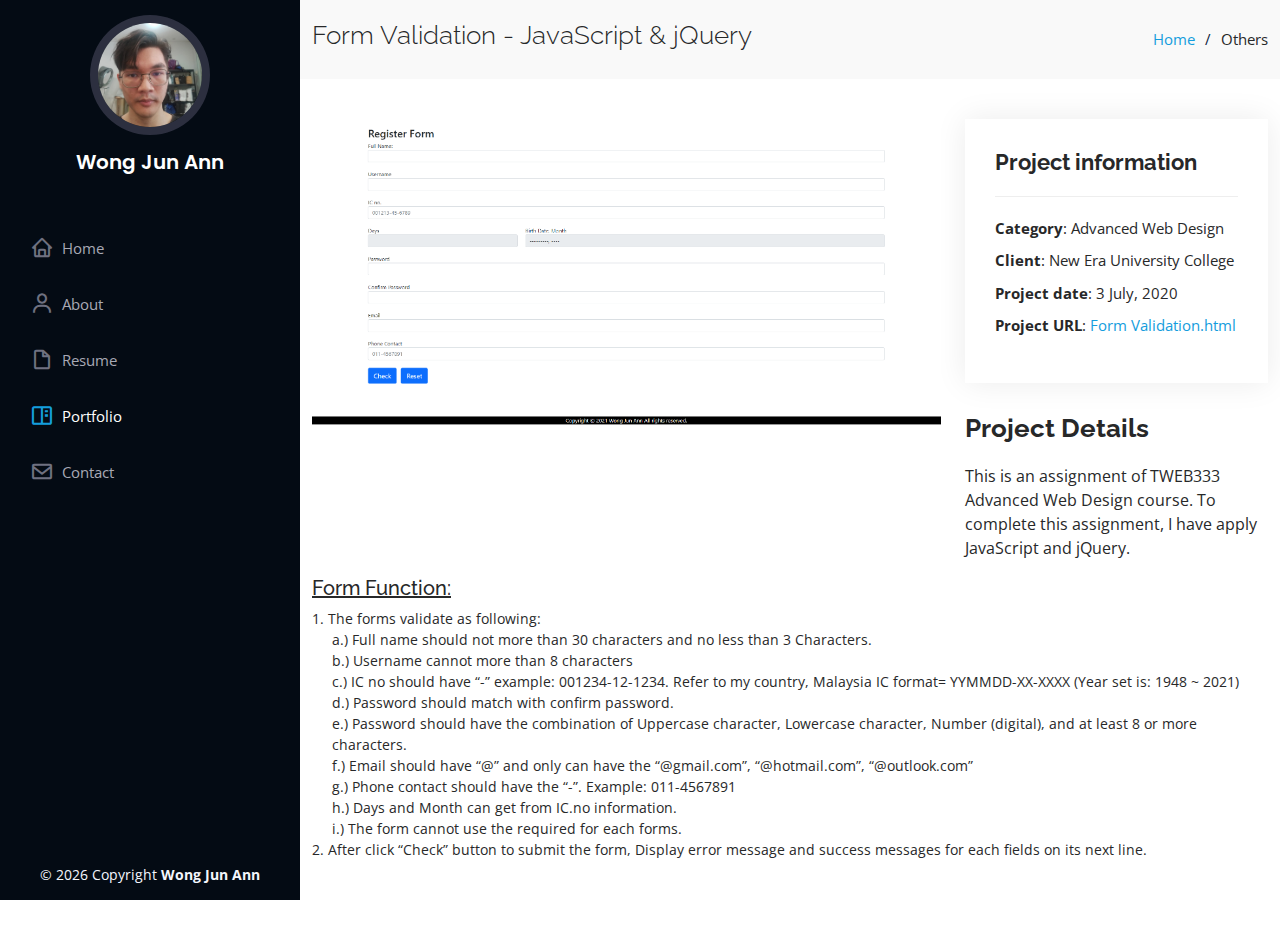
<file: portfolio/other.html>
<!DOCTYPE html>
<html lang="en">

<head>
  <meta charset="utf-8">
  <meta content="width=device-width, initial-scale=1.0" name="viewport">

  <title>My Bootstrap Resume - Form Validation</title>
  <meta content="" name="description">
  <meta content="" name="keywords">

  <!-- Favicons -->
  <link href="../assets/img/favicon.png" rel="icon">
  <link href="../assets/img/apple-touch-icon.png" rel="apple-touch-icon">

  <!-- Google Fonts -->
  <link href="https://fonts.googleapis.com/css?family=Open+Sans:300,300i,400,400i,600,600i,700,700i|Raleway:300,300i,400,400i,500,500i,600,600i,700,700i|Poppins:300,300i,400,400i,500,500i,600,600i,700,700i" rel="stylesheet">

  <!-- Vendor CSS Files -->
  <link href="../assets/vendor/aos/aos.css" rel="stylesheet">
  <link href="../assets/vendor/bootstrap/css/bootstrap.min.css" rel="stylesheet">
  <link href="../assets/vendor/bootstrap-icons/bootstrap-icons.css" rel="stylesheet">
  <link href="../assets/vendor/boxicons/css/boxicons.min.css" rel="stylesheet">
  <link href="../assets/vendor/glightbox/css/glightbox.min.css" rel="stylesheet">
  <link href="../assets/vendor/swiper/swiper-bundle.min.css" rel="stylesheet">

  <!-- Template Main CSS File -->
  <link href="../assets/css/style.css" rel="stylesheet">

  <!-- =======================================================
  * Template Name: iPortfolio - v3.3.0
  * Template URL: https://bootstrapmade.com/iportfolio-bootstrap-portfolio-websites-template/
  * Author: BootstrapMade.com
  * License: https://bootstrapmade.com/license/
  ======================================================== -->
</head>
<style>
  .abc{
    margin-top: 0%;
    margin-bottom: 0%;
    padding-left: 20px;
  }
</style>

<body>

  <!-- ======= Mobile nav toggle button ======= -->
  <i class="bi bi-list mobile-nav-toggle d-xl-none"></i>

  <!-- ======= Header ======= -->
  <header id="header">
    <div class="d-flex flex-column">

      <div class="profile">
        <img src="../assets/img/profile-img.jpg" alt="" class="img-fluid rounded-circle">
        <h1 class="text-light"><a href="../index.html">Wong Jun Ann</a></h1>
        <div style="padding-bottom: 20px;"></div>
      </div>

      <nav id="navbar" class="nav-menu navbar">
        <ul>
          <li><a href="../index.html#hero" class="nav-link scrollto"><i class="bx bx-home"></i> <span>Home</span></a></li>
          <li><a href="../index.html#about" class="nav-link scrollto"><i class="bx bx-user"></i> <span>About</span></a></li>
          <li><a href="../index.html#resume" class="nav-link scrollto"><i class="bx bx-file-blank"></i> <span>Resume</span></a></li>
          <li><a href="../index.html#portfolio" class="nav-link scrollto active"><i class="bx bx-book-content"></i> <span>Portfolio</span></a></li>
          <li><a href="../index.html#contact" class="nav-link scrollto"><i class="bx bx-envelope"></i> <span>Contact</span></a></li>
        </ul>
      </nav><!-- .nav-menu -->
    </div>
  </header><!-- End Header -->

  <main id="main">

    <!-- ======= Breadcrumbs ======= -->
    <section id="breadcrumbs" class="breadcrumbs">
      <div class="container">

        <div class="d-flex justify-content-between align-items-center">
          <h2>Form Validation - JavaScript & jQuery</h2>
          <ol>
            <li><a href="../index.html">Home</a></li>
            <li>Others</li>
          </ol>
        </div>

      </div>
    </section><!-- End Breadcrumbs -->

    <!-- ======= Portfolio Details Section ======= -->
    <section id="portfolio-details" class="portfolio-details">
      <div class="container">

        <div class="row gy-4">

          <div class="col-lg-8">
            <div class="portfolio-details-slider swiper-container">
              <div class="swiper-wrapper align-items-center">
                <img src="../assets/img/portfolio/form.png" alt="">
              </div>
              <div class="swiper-pagination"></div>
            </div>
          </div>

          <div class="col-lg-4">
            <div class="portfolio-info">
              <h3>Project information</h3>
              <ul>
                <li><strong>Category</strong>: Advanced Web Design</li>
                <li><strong>Client</strong>: New Era University College</li>
                <li><strong>Project date</strong>: 3 July, 2020</li>
                <li><strong>Project URL</strong>: <a href="form_validation.html">Form Validation.html</a></li>
              </ul>
            </div>
            <div class="portfolio-description">
              <h2>Project Details</h2>
              <p>
                This is an assignment of TWEB333 Advanced Web Design course. To complete this assignment, I have apply JavaScript and jQuery.
              </p>
            </div>
          </div>

        </div>

        <div>
          <h5><u>Form Function:</u></h5>
          <div style="font-size: 14px;">
          <p style="margin-bottom: 0px;">1. The forms validate as following: </p>
            <p class="abc">a.) Full name should not more than 30 characters and no less than 3 Characters. </p>
            <p class="abc">b.) Username cannot more than 8 characters </p>
            <p class="abc">c.) IC no should have “-” example: 001234-12-1234. Refer to my country, Malaysia IC format= YYMMDD-XX-XXXX (Year set is: 1948 ~ 2021)</p>
            <p class="abc">d.) Password should match with confirm password. </p>
            <p class="abc">e.) Password should have the combination of Uppercase character, Lowercase character, Number (digital), and at least 8 or more characters.</p>
            <p class="abc">f.) Email should have “@” and only can have the “@gmail.com”, “@hotmail.com”, “@outlook.com” </p>
            <p class="abc">g.) Phone contact should have the “-”. Example: 011-4567891 </p>
            <p class="abc">h.) Days and Month can get from IC.no information. </p>
            <p class="abc">i.) The form cannot use the required for each forms. </p>
            <p>2. After click “Check” button to submit the form, Display error message and success messages for each fields on its next line. </p>
          </div>

        </div>

      </div>
    </section><!-- End Portfolio Details Section -->

  </main><!-- End #main -->

  <!-- ======= Footer ======= -->
  <footer id="footer">
    <div class="container">
      <div class="copyright">
        &copy; <script>document.write(new Date().getFullYear())</script> Copyright <strong><span>Wong Jun Ann</span></strong>
      </div>
    </div>
  </footer><!-- End  Footer -->

  <a href="#" class="back-to-top d-flex align-items-center justify-content-center"><i class="bi bi-arrow-up-short"></i></a>

  <!-- Vendor JS Files -->
  <script src="../assets/vendor/aos/aos.js"></script>
  <script src="../assets/vendor/bootstrap/js/bootstrap.bundle.min.js"></script>
  <script src="../assets/vendor/glightbox/js/glightbox.min.js"></script>
  <script src="../assets/vendor/isotope-layout/isotope.pkgd.min.js"></script>
  <script src="../assets/vendor/php-email-form/validate.js"></script>
  <script src="../assets/vendor/purecounter/purecounter.js"></script>
  <script src="../assets/vendor/swiper/swiper-bundle.min.js"></script>
  <script src="../assets/vendor/typed.js/typed.min.js"></script>
  <script src="../assets/vendor/waypoints/noframework.waypoints.js"></script>

  <!-- Template Main JS File -->
  <script src="../assets/js/main.js"></script>

</body>

</html>
</file>
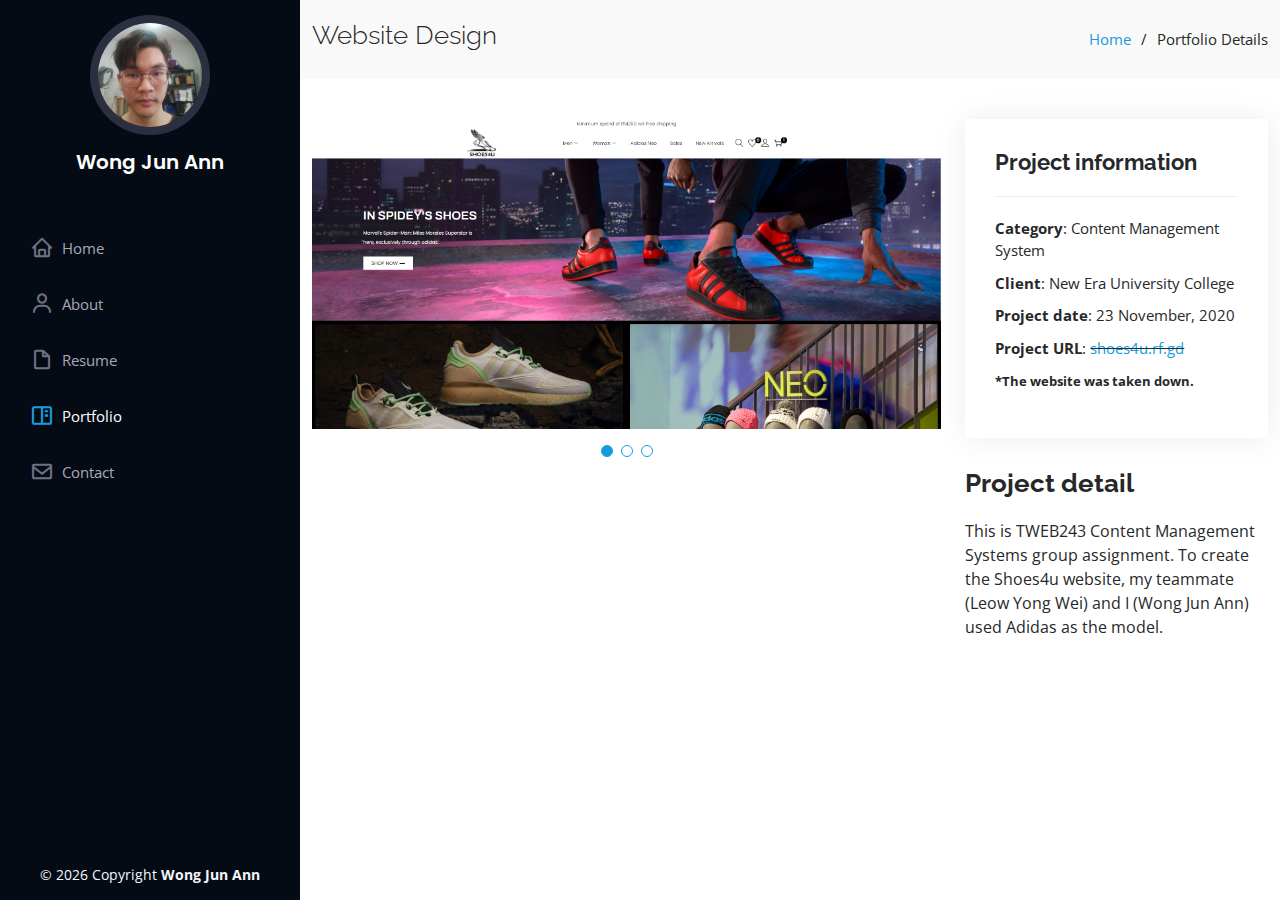
<file: portfolio/Shoes4u.html>
<!DOCTYPE html>
<html lang="en">

<head>
  <meta charset="utf-8">
  <meta content="width=device-width, initial-scale=1.0" name="viewport">

  <title>My Bootstrap Resume - Shoes4u</title>
  <meta content="" name="description">
  <meta content="" name="keywords">

  <!-- Favicons -->
  <link href="../assets/img/favicon.png" rel="icon">
  <link href="../assets/img/apple-touch-icon.png" rel="apple-touch-icon">

  <!-- Google Fonts -->
  <link href="https://fonts.googleapis.com/css?family=Open+Sans:300,300i,400,400i,600,600i,700,700i|Raleway:300,300i,400,400i,500,500i,600,600i,700,700i|Poppins:300,300i,400,400i,500,500i,600,600i,700,700i" rel="stylesheet">

  <!-- Vendor CSS Files -->
  <link href="../assets/vendor/aos/aos.css" rel="stylesheet">
  <link href="../assets/vendor/bootstrap/css/bootstrap.min.css" rel="stylesheet">
  <link href="../assets/vendor/bootstrap-icons/bootstrap-icons.css" rel="stylesheet">
  <link href="../assets/vendor/boxicons/css/boxicons.min.css" rel="stylesheet">
  <link href="../assets/vendor/glightbox/css/glightbox.min.css" rel="stylesheet">
  <link href="../assets/vendor/swiper/swiper-bundle.min.css" rel="stylesheet">

  <!-- Template Main CSS File -->
  <link href="../assets/css/style.css" rel="stylesheet">

  <!-- =======================================================
  * Template Name: iPortfolio - v3.3.0
  * Template URL: https://bootstrapmade.com/iportfolio-bootstrap-portfolio-websites-template/
  * Author: BootstrapMade.com
  * License: https://bootstrapmade.com/license/
  ======================================================== -->
</head>

<body>

  <!-- ======= Mobile nav toggle button ======= -->
  <i class="bi bi-list mobile-nav-toggle d-xl-none"></i>

  <!-- ======= Header ======= -->
  <header id="header">
    <div class="d-flex flex-column">

      <div class="profile">
        <img src="../assets/img/profile-img.jpg" alt="" class="img-fluid rounded-circle">
        <h1 class="text-light"><a href="index.html">Wong Jun Ann</a></h1>
        <div style="padding-bottom: 20px;"></div>
      </div>

      <nav id="navbar" class="nav-menu navbar">
        <ul>
          <li><a href="../index.html#hero" class="nav-link scrollto"><i class="bx bx-home"></i> <span>Home</span></a></li>
          <li><a href="../index.html#about" class="nav-link scrollto"><i class="bx bx-user"></i> <span>About</span></a></li>
          <li><a href="../index.html#resume" class="nav-link scrollto"><i class="bx bx-file-blank"></i> <span>Resume</span></a></li>
          <li><a href="../index.html#portfolio" class="nav-link scrollto active"><i class="bx bx-book-content"></i> <span>Portfolio</span></a></li>
          <li><a href="../index.html#contact" class="nav-link scrollto"><i class="bx bx-envelope"></i> <span>Contact</span></a></li>
        </ul>
      </nav><!-- .nav-menu -->
    </div>
  </header><!-- End Header -->

  <main id="main">

    <!-- ======= Breadcrumbs ======= -->
    <section id="breadcrumbs" class="breadcrumbs">
      <div class="container">

        <div class="d-flex justify-content-between align-items-center">
          <h2>Website Design</h2>
          <ol>
            <li><a href="../index.html">Home</a></li>
            <li>Portfolio Details</li>
          </ol>
        </div>

      </div>
    </section><!-- End Breadcrumbs -->

    <!-- ======= Portfolio Details Section ======= -->
    <section id="portfolio-details" class="portfolio-details">
      <div class="container">

        <div class="row gy-4">

          <div class="col-lg-8">
            <div class="portfolio-details-slider swiper-container">
              <div class="swiper-wrapper align-items-center">

                <div class="swiper-slide">
                  <img src="../assets/img/portfolio/shoes4u-1.png" alt="">
                </div>

                <div class="swiper-slide">
                  <img src="../assets/img/portfolio/shoes4u-2.png" alt="">
                </div>

                <div class="swiper-slide">
                  <img src="../assets/img/portfolio/shoes4u-3.png" alt="">
                </div>

              </div>
              <div class="swiper-pagination"></div>
            </div>
          </div>

          <div class="col-lg-4">
            <div class="portfolio-info">
              <h3>Project information</h3>
              <ul>
                <li><strong>Category</strong>: Content Management System</li>
                <li><strong>Client</strong>: New Era University College</li>
                <li><strong>Project date</strong>: 23 November, 2020</li>
                <li><strong>Project URL</strong>: <del><a href="http://shoes4u.rf.gd/">shoes4u.rf.gd</a></del></li>
                <li><b style="font-size: small;">*The website was taken down.</b></li>
              </ul>
            </div>
            <div class="portfolio-description">
              <h2>Project detail</h2>
              <p>
                This is TWEB243 Content Management Systems group assignment. To create the Shoes4u website, my teammate (Leow Yong Wei) and I (Wong Jun Ann) used Adidas as the model.
              </p>
            </div>
          </div>

        </div>

      </div>
    </section><!-- End Portfolio Details Section -->

  </main><!-- End #main -->

  <!-- ======= Footer ======= -->
  <footer id="footer">
    <div class="container">
      <div class="copyright">
        &copy; <script>document.write(new Date().getFullYear())</script> Copyright <strong><span>Wong Jun Ann</span></strong>
      </div>
    </div>
  </footer><!-- End  Footer -->

  <a href="#" class="back-to-top d-flex align-items-center justify-content-center"><i class="bi bi-arrow-up-short"></i></a>

  <!-- Vendor JS Files -->
  <script src="../assets/vendor/aos/aos.js"></script>
  <script src="../assets/vendor/bootstrap/js/bootstrap.bundle.min.js"></script>
  <script src="../assets/vendor/glightbox/js/glightbox.min.js"></script>
  <script src="../assets/vendor/isotope-layout/isotope.pkgd.min.js"></script>
  <script src="../assets/vendor/php-email-form/validate.js"></script>
  <script src="../assets/vendor/purecounter/purecounter.js"></script>
  <script src="../assets/vendor/swiper/swiper-bundle.min.js"></script>
  <script src="../assets/vendor/typed.js/typed.min.js"></script>
  <script src="../assets/vendor/waypoints/noframework.waypoints.js"></script>

  <!-- Template Main JS File -->
  <script src="../assets/js/main.js"></script>

</body>

</html>
</file>
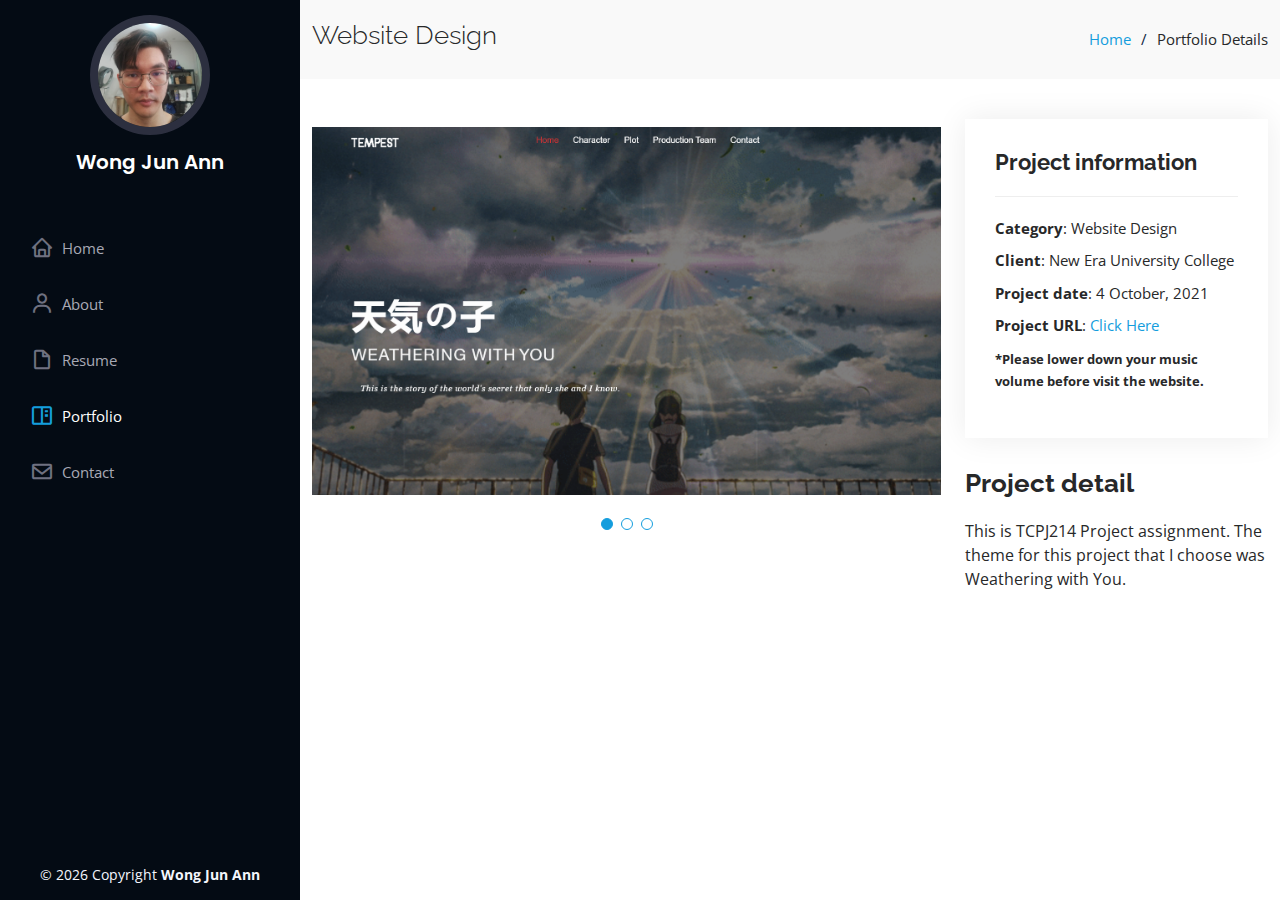
<file: portfolio/Tempest.html>
<!DOCTYPE html>
<html lang="en">

<head>
  <meta charset="utf-8">
  <meta content="width=device-width, initial-scale=1.0" name="viewport">

  <title>My Bootstrap Resume - Shoes4u</title>
  <meta content="" name="description">
  <meta content="" name="keywords">

  <!-- Favicons -->
  <link href="../assets/img/favicon.png" rel="icon">
  <link href="../assets/img/apple-touch-icon.png" rel="apple-touch-icon">

  <!-- Google Fonts -->
  <link href="https://fonts.googleapis.com/css?family=Open+Sans:300,300i,400,400i,600,600i,700,700i|Raleway:300,300i,400,400i,500,500i,600,600i,700,700i|Poppins:300,300i,400,400i,500,500i,600,600i,700,700i" rel="stylesheet">

  <!-- Vendor CSS Files -->
  <link href="../assets/vendor/aos/aos.css" rel="stylesheet">
  <link href="../assets/vendor/bootstrap/css/bootstrap.min.css" rel="stylesheet">
  <link href="../assets/vendor/bootstrap-icons/bootstrap-icons.css" rel="stylesheet">
  <link href="../assets/vendor/boxicons/css/boxicons.min.css" rel="stylesheet">
  <link href="../assets/vendor/glightbox/css/glightbox.min.css" rel="stylesheet">
  <link href="../assets/vendor/swiper/swiper-bundle.min.css" rel="stylesheet">

  <!-- Template Main CSS File -->
  <link href="../assets/css/style.css" rel="stylesheet">

  <!-- =======================================================
  * Template Name: iPortfolio - v3.3.0
  * Template URL: https://bootstrapmade.com/iportfolio-bootstrap-portfolio-websites-template/
  * Author: BootstrapMade.com
  * License: https://bootstrapmade.com/license/
  ======================================================== -->
</head>

<body>

  <!-- ======= Mobile nav toggle button ======= -->
  <i class="bi bi-list mobile-nav-toggle d-xl-none"></i>

  <!-- ======= Header ======= -->
  <header id="header">
    <div class="d-flex flex-column">

      <div class="profile">
        <img src="../assets/img/profile-img.jpg" alt="" class="img-fluid rounded-circle">
        <h1 class="text-light"><a href="index.html">Wong Jun Ann</a></h1>
        <div style="padding-bottom: 20px;"></div>
      </div>

      <nav id="navbar" class="nav-menu navbar">
        <ul>
          <li><a href="../index.html#hero" class="nav-link scrollto"><i class="bx bx-home"></i> <span>Home</span></a></li>
          <li><a href="../index.html#about" class="nav-link scrollto"><i class="bx bx-user"></i> <span>About</span></a></li>
          <li><a href="../index.html#resume" class="nav-link scrollto"><i class="bx bx-file-blank"></i> <span>Resume</span></a></li>
          <li><a href="../index.html#portfolio" class="nav-link scrollto active"><i class="bx bx-book-content"></i> <span>Portfolio</span></a></li>
          <li><a href="../index.html#contact" class="nav-link scrollto"><i class="bx bx-envelope"></i> <span>Contact</span></a></li>
        </ul>
      </nav><!-- .nav-menu -->
    </div>
  </header><!-- End Header -->

  <main id="main">

    <!-- ======= Breadcrumbs ======= -->
    <section id="breadcrumbs" class="breadcrumbs">
      <div class="container">

        <div class="d-flex justify-content-between align-items-center">
          <h2>Website Design</h2>
          <ol>
            <li><a href="../index.html">Home</a></li>
            <li>Portfolio Details</li>
          </ol>
        </div>

      </div>
    </section><!-- End Breadcrumbs -->

    <!-- ======= Portfolio Details Section ======= -->
    <section id="portfolio-details" class="portfolio-details">
      <div class="container">

        <div class="row gy-4">

          <div class="col-lg-8">
            <div class="portfolio-details-slider swiper-container">
              <div class="swiper-wrapper align-items-center">

                <div class="swiper-slide">
                  <img src="../assets/img/portfolio/temp1.png" alt="">
                </div>

                <div class="swiper-slide">
                  <img src="../assets/img/portfolio/temp2.png" alt="">
                </div>

                <div class="swiper-slide">
                  <img src="../assets/img/portfolio/temp3.png" alt="">
                </div>

              </div>
              <div class="swiper-pagination"></div>
            </div>
          </div>

          <div class="col-lg-4">
            <div class="portfolio-info">
              <h3>Project information</h3>
              <ul>
                <li><strong>Category</strong>: Website Design</li>
                <li><strong>Client</strong>: New Era University College</li>
                <li><strong>Project date</strong>: 4 October, 2021</li>
                <li><strong>Project URL</strong>: <a href="TEMPEST/index.html">Click Here</a></li>
                <li><b style="font-size: small;">*Please lower down your music volume before visit the website.</b></li>
              </ul>
            </div>
            <div class="portfolio-description">
              <h2>Project detail</h2>
              <p>
                This is TCPJ214 Project assignment. The theme for this project that I choose was Weathering with You.
              </p>
            </div>
          </div>

        </div>

      </div>
    </section><!-- End Portfolio Details Section -->

  </main><!-- End #main -->

  <!-- ======= Footer ======= -->
  <footer id="footer">
    <div class="container">
      <div class="copyright">
        &copy; <script>document.write(new Date().getFullYear())</script> Copyright <strong><span>Wong Jun Ann</span></strong>
      </div>
    </div>
  </footer><!-- End  Footer -->

  <a href="#" class="back-to-top d-flex align-items-center justify-content-center"><i class="bi bi-arrow-up-short"></i></a>

  <!-- Vendor JS Files -->
  <script src="../assets/vendor/aos/aos.js"></script>
  <script src="../assets/vendor/bootstrap/js/bootstrap.bundle.min.js"></script>
  <script src="../assets/vendor/glightbox/js/glightbox.min.js"></script>
  <script src="../assets/vendor/isotope-layout/isotope.pkgd.min.js"></script>
  <script src="../assets/vendor/php-email-form/validate.js"></script>
  <script src="../assets/vendor/purecounter/purecounter.js"></script>
  <script src="../assets/vendor/swiper/swiper-bundle.min.js"></script>
  <script src="../assets/vendor/typed.js/typed.min.js"></script>
  <script src="../assets/vendor/waypoints/noframework.waypoints.js"></script>

  <!-- Template Main JS File -->
  <script src="../assets/js/main.js"></script>

</body>

</html>
</file>
<file: assets/css/style.css>
/**
* Template Name: iPortfolio - v3.3.0
* Template URL: https://bootstrapmade.com/iportfolio-bootstrap-portfolio-websites-template/
* Author: BootstrapMade.com
* License: https://bootstrapmade.com/license/
*/

/*--------------------------------------------------------------
# General
--------------------------------------------------------------*/
body {
  font-family: "Open Sans", sans-serif;
  color: #272829;
}

a {
  color: #149ddd;
  text-decoration: none;
}

a:hover {
  color: #37b3ed;
  text-decoration: none;
}

h1, h2, h3, h4, h5, h6 {
  font-family: "Raleway", sans-serif;
}

.textbreak{
  word-break: break-all;
}

/*--------------------------------------------------------------
# Back to top button
--------------------------------------------------------------*/
.back-to-top {
  position: fixed;
  visibility: hidden;
  opacity: 0;
  right: 15px;
  bottom: 15px;
  z-index: 996;
  background: #149ddd;
  width: 40px;
  height: 40px;
  border-radius: 50px;
  transition: all 0.4s;
}

.back-to-top i {
  font-size: 28px;
  color: #fff;
  line-height: 0;
}

.back-to-top:hover {
  background: #2eafec;
  color: #fff;
}

.back-to-top.active {
  visibility: visible;
  opacity: 1;
}

/*--------------------------------------------------------------
# Header
--------------------------------------------------------------*/
#header {
  position: fixed;
  top: 0;
  left: 0;
  bottom: 0;
  width: 300px;
  transition: all ease-in-out 0.5s;
  z-index: 9997;
  transition: all 0.5s;
  padding: 0 15px;
  background: #040b14;
  overflow-y: auto;
}

#header .profile img {
  margin: 15px auto;
  display: block;
  width: 120px;
  border: 8px solid #2c2f3f;
}

#header .profile h1 {
  font-size: 20px;
  margin: 0;
  padding: 0;
  font-weight: 600;
  -moz-text-align-last: center;
  text-align-last: center;
  font-family: "Poppins", sans-serif;
}

#header .profile h1 a, #header .profile h1 a:hover {
  color: #fff;
  text-decoration: none;
}

#header .profile .social-links a {
  font-size: 18px;
  display: inline-block;
  background: #212431;
  color: #fff;
  line-height: 1;
  padding: 8px 0;
  margin-right: 4px;
  border-radius: 50%;
  text-align: center;
  width: 36px;
  height: 36px;
  transition: 0.3s;
}

#header .profile .social-links a:hover {
  background: #149ddd;
  color: #fff;
  text-decoration: none;
}

#main {
  margin-left: 300px;
}

@media (max-width: 1199px) {
  #header {
    left: -300px;
  }
  #main {
    margin-left: 0;
  }
}

/*--------------------------------------------------------------
# Navigation Menu
--------------------------------------------------------------*/
/* Desktop Navigation */
.nav-menu {
  padding: 30px 0 0 0;
}

.nav-menu * {
  margin: 0;
  padding: 0;
  list-style: none;
}

.nav-menu > ul > li {
  position: relative;
  white-space: nowrap;
}

.nav-menu a, .nav-menu a:focus {
  display: flex;
  align-items: center;
  color: #a8a9b4;
  padding: 12px 15px;
  margin-bottom: 8px;
  transition: 0.3s;
  font-size: 15px;
}

.nav-menu a i, .nav-menu a:focus i {
  font-size: 24px;
  padding-right: 8px;
  color: #6f7180;
}

.nav-menu a:hover, .nav-menu .active, .nav-menu .active:focus, .nav-menu li:hover > a {
  text-decoration: none;
  color: #fff;
}

.nav-menu a:hover i, .nav-menu .active i, .nav-menu .active:focus i, .nav-menu li:hover > a i {
  color: #149ddd;
}

/* Mobile Navigation */
.mobile-nav-toggle {
  position: fixed;
  right: 15px;
  top: 15px;
  z-index: 9998;
  border: 0;
  font-size: 24px;
  transition: all 0.4s;
  outline: none !important;
  background-color: #149ddd;
  color: #fff;
  width: 40px;
  height: 40px;
  display: inline-flex;
  align-items: center;
  justify-content: center;
  line-height: 0;
  border-radius: 50px;
  cursor: pointer;
}

.mobile-nav-active {
  overflow: hidden;
}

.mobile-nav-active #header {
  left: 0;
}

/*--------------------------------------------------------------
# Hero Section
--------------------------------------------------------------*/
#hero {
  width: 100%;
  height: 100vh;
  background: url("../img/bg.jpg") top center;
  background-size: cover;
}

#hero:before {
  content: "";
  background: rgba(5, 13, 24, 0.3);
  position: absolute;
  bottom: 0;
  top: 0;
  left: 0;
  right: 0;
  z-index: 1;
}

#hero .hero-container {
  position: relative;
  z-index: 2;
  min-width: 300px;
}

#hero h1 {
  margin: 0 0 10px 0;
  font-size: 64px;
  font-weight: 700;
  line-height: 56px;
  color: #fff;
}

#hero p {
  color: #fff;
  margin-bottom: 50px;
  font-size: 26px;
  font-family: "Poppins", sans-serif;
}

#hero p span {
  color: #fff;
  padding-bottom: 4px;
  letter-spacing: 1px;
  border-bottom: 3px solid #149ddd;
}

@media (min-width: 1024px) {
  #hero {
    background-attachment: fixed;
  }
}

@media (max-width: 768px) {
  #hero h1 {
    font-size: 28px;
    line-height: 36px;
  }
  #hero h2 {
    font-size: 18px;
    line-height: 24px;
    margin-bottom: 30px;
  }
}

/*--------------------------------------------------------------
# Sections General
--------------------------------------------------------------*/
section {
  padding: 60px 0;
  overflow: hidden;
}

.section-bg {
  background: #f5f8fd;
}

.section-title {
  padding-bottom: 10px;
}

.section-title h2 {
  font-size: 32px;
  font-weight: bold;
  margin-bottom: 20px;
  padding-bottom: 20px;
  position: relative;
  color: #173b6c;
}

.section-title h2::after {
  content: '';
  position: absolute;
  display: block;
  width: 50px;
  height: 3px;
  background: #149ddd;
  bottom: 0;
  left: 0;
}

.section-title p {
  margin-bottom: 0;
}

/*--------------------------------------------------------------
# About
--------------------------------------------------------------*/
.about .content h3 {
  font-weight: 700;
  font-size: 26px;
  color: #173b6c;
}

.about .content ul {
  list-style: none;
  padding: 0;
}

.about .content ul li {
  margin-bottom: 20px;
  display: flex;
  align-items: center;
}

.about .content ul strong {
  margin-right: 10px;
}

.about .content ul i {
  font-size: 16px;
  margin-right: 5px;
  color: #149ddd;
  line-height: 0;
}

.about .content p:last-child {
  margin-bottom: 0;
}

/*--------------------------------------------------------------
# Skills
--------------------------------------------------------------*/
.skills .progress {
  height: 60px;
  display: block;
  background: none;
  border-radius: 0;
}

.skills .progress .skill {
  padding: 0;
  margin: 0 0 6px 0;
  text-transform: uppercase;
  display: block;
  font-weight: 600;
  font-family: "Poppins", sans-serif;
  color: #050d18;
}

.skills .progress .skill .val {
  float: right;
  font-style: normal;
}

.skills .progress-bar-wrap {
  background: #dce8f8;
  height: 10px;
}

.skills .progress-bar {
  width: 1px;
  height: 10px;
  transition: .9s;
  background-color: #149ddd;
}

/*--------------------------------------------------------------
# Resume
--------------------------------------------------------------*/
.resume .resume-title {
  font-size: 26px;
  font-weight: 700;
  margin-top: 20px;
  margin-bottom: 20px;
  color: #050d18;
}

.resume .resume-item {
  padding: 0 0 20px 20px;
  margin-top: -2px;
  border-left: 2px solid #1f5297;
  position: relative;
}

.resume .resume-item h4 {
  line-height: 18px;
  font-size: 18px;
  font-weight: 600;
  text-transform: uppercase;
  font-family: "Poppins", sans-serif;
  color: #050d18;
  margin-bottom: 10px;
}

.resume .resume-item h5 {
  font-size: 16px;
  background: #e4edf9;
  padding: 5px 15px;
  display: inline-block;
  font-weight: 600;
  margin-bottom: 10px;
}

.resume .resume-item ul {
  padding-left: 20px;
}

.resume .resume-item ul li {
  padding-bottom: 10px;
}

.resume .resume-item:last-child {
  padding-bottom: 0;
}

.resume .resume-item::before {
  content: "";
  position: absolute;
  width: 16px;
  height: 16px;
  border-radius: 50px;
  left: -9px;
  top: 0;
  background: #fff;
  border: 2px solid #1f5297;
}

/*--------------------------------------------------------------
# Portfolio
--------------------------------------------------------------*/
.portfolio .portfolio-item {
  margin-bottom: 30px;
}

.portfolio #portfolio-flters {
  padding: 0;
  margin: 0 auto 35px auto;
  list-style: none;
  text-align: center;
  background: rgb(245, 248, 253);
  border-radius: 50px;
  padding: 2px 15px;
}

.portfolio #portfolio-flters li {
  cursor: pointer;
  display: inline-block;
  padding: 10px 15px 8px 15px;
  font-size: 14px;
  font-weight: 600;
  line-height: 1;
  text-transform: uppercase;
  color: #272829;
  margin-bottom: 5px;
  transition: all 0.3s ease-in-out;
}

.portfolio #portfolio-flters li:hover, .portfolio #portfolio-flters li.filter-active {
  color: #149ddd;
}

.portfolio #portfolio-flters li:last-child {
  margin-right: 0;
}

.portfolio .portfolio-wrap {
  transition: 0.3s;
  position: relative;
  overflow: hidden;
  z-index: 1;
}

.portfolio .portfolio-wrap::before {
  content: "";
  background: rgba(255, 255, 255, 0.5);
  border:3px solid #007aff;
  border-radius: 5px;
  position: absolute;
  left: 0;
  right: 0;
  top: 0;
  bottom: 0;
  transition: all ease-in-out 0.3s;
  z-index: 2;
  opacity: 0;
}

.portfolio .portfolio-wrap .portfolio-links {
  opacity: 1;
  left: 0;
  right: 0;
  bottom: -60px;
  z-index: 3;
  position: absolute;
  transition: all ease-in-out 0.3s;
  display: flex;
  justify-content: center;
}

.portfolio .portfolio-wrap .portfolio-links a {
  color: #fff;
  font-size: 28px;
  text-align: center;
  background: rgba(20, 157, 221, 0.75);
  transition: 0.3s;
  width: 50%;
}

.portfolio .portfolio-wrap .portfolio-links a:hover {
  background: rgba(20, 157, 221, 0.95);
}

.portfolio .portfolio-wrap .portfolio-links a + a {
  border-left: 1px solid #37b3ed;
}

.portfolio .portfolio-wrap:hover::before {
  top: 0;
  left: 0;
  right: 0;
  bottom: 0;
  opacity: 1;
}

.portfolio .portfolio-wrap:hover .portfolio-links {
  opacity: 1;
  bottom: 0;
}

.imageFrame {
  border: 2px solid black; 
  border-radius:5px;
}

/*--------------------------------------------------------------
# Portfolio Details
--------------------------------------------------------------*/
.portfolio-details {
  padding-top: 40px;
}

.portfolio-details .portfolio-details-slider img {
  width: 100%;
}

.portfolio-details .portfolio-details-slider .swiper-pagination {
  margin-top: 20px;
  position: relative;
}

.portfolio-details .portfolio-details-slider .swiper-pagination .swiper-pagination-bullet {
  width: 12px;
  height: 12px;
  background-color: #fff;
  opacity: 1;
  border: 1px solid #149ddd;
}

.portfolio-details .portfolio-details-slider .swiper-pagination .swiper-pagination-bullet-active {
  background-color: #149ddd;
}

.portfolio-details .portfolio-info {
  padding: 30px;
  box-shadow: 0px 0 30px rgba(5, 13, 24, 0.08);
}

.portfolio-details .portfolio-info h3 {
  font-size: 22px;
  font-weight: 700;
  margin-bottom: 20px;
  padding-bottom: 20px;
  border-bottom: 1px solid #eee;
}

.portfolio-details .portfolio-info ul {
  list-style: none;
  padding: 0;
  font-size: 15px;
}

.portfolio-details .portfolio-info ul li + li {
  margin-top: 10px;
}

.portfolio-details .portfolio-description {
  padding-top: 30px;
}

.portfolio-details .portfolio-description h2 {
  font-size: 26px;
  font-weight: 700;
  margin-bottom: 20px;
}

.portfolio-details .portfolio-description p {
  padding: 0;
}


/*--------------------------------------------------------------
# Contact
--------------------------------------------------------------*/
.contact {
  padding-bottom: 130px;
}

.contact .info {
  padding: 30px;
  background: #fff;
  width: 100%;
  box-shadow: 0 0 24px 0 rgba(0, 0, 0, 0.12);
}

.contact .info i {
  font-size: 20px;
  color: #149ddd;
  float: left;
  width: 44px;
  height: 44px;
  background: #dff3fc;
  display: flex;
  justify-content: center;
  align-items: center;
  border-radius: 50px;
  transition: all 0.3s ease-in-out;
}

.contact .info h4 {
  padding: 0 0 0 60px;
  font-size: 22px;
  font-weight: 600;
  margin-bottom: 5px;
  color: #050d18;
}

.contact .info p {
  padding: 0 0 10px 60px;
  margin-bottom: 20px;
  font-size: 14px;
  color: #173b6c;
}

.contact .info .email p {
  padding-top: 5px;
}

.contact .info .social-links {
  padding-left: 60px;
}

.contact .info .social-links a {
  font-size: 18px;
  display: inline-block;
  background: #333;
  color: #fff;
  line-height: 1;
  padding: 8px 0;
  border-radius: 50%;
  text-align: center;
  width: 36px;
  height: 36px;
  transition: 0.3s;
  margin-right: 10px;
}

.contact .info .social-links a:hover {
  background: #149ddd;
  color: #fff;
}

.contact .info .email:hover i, .contact .info .address:hover i, .contact .info .phone:hover i {
  background: #149ddd;
  color: #fff;
}

.contact .php-email-form {
  width: 100%;
  padding: 30px;
  background: #fff;
  box-shadow: 0 0 24px 0 rgba(0, 0, 0, 0.12);
}

.contact .php-email-form .form-group {
  padding-bottom: 8px;
}

.contact .php-email-form .validate {
  display: none;
  color: red;
  margin: 0 0 15px 0;
  font-weight: 400;
  font-size: 13px;
}

.contact .php-email-form .error-message {
  display: none;
  color: #fff;
  background: #ed3c0d;
  text-align: left;
  padding: 15px;
  font-weight: 600;
}

.contact .php-email-form .error-message br + br {
  margin-top: 25px;
}

.contact .php-email-form .sent-message {
  display: none;
  color: #fff;
  background: #18d26e;
  text-align: center;
  padding: 15px;
  font-weight: 600;
}

.contact .php-email-form .loading {
  display: none;
  background: #fff;
  text-align: center;
  padding: 15px;
}

.contact .php-email-form .loading:before {
  content: "";
  display: inline-block;
  border-radius: 50%;
  width: 24px;
  height: 24px;
  margin: 0 10px -6px 0;
  border: 3px solid #18d26e;
  border-top-color: #eee;
  -webkit-animation: animate-loading 1s linear infinite;
  animation: animate-loading 1s linear infinite;
}

.contact .php-email-form .form-group {
  margin-bottom: 15px;
}

.contact .php-email-form label {
  padding-bottom: 8px;
}

.contact .php-email-form input, .contact .php-email-form textarea {
  border-radius: 0;
  box-shadow: none;
  font-size: 14px;
}

.contact .php-email-form input {
  height: 44px;
}

.contact .php-email-form textarea {
  padding: 10px 15px;
}

.contact .php-email-form button[type="submit"] {
  background: #149ddd;
  border: 0;
  padding: 10px 24px;
  color: #fff;
  transition: 0.4s;
  border-radius: 4px;
}

.contact .php-email-form button[type="submit"]:hover {
  background: #37b3ed;
}

@-webkit-keyframes animate-loading {
  0% {
    transform: rotate(0deg);
  }
  100% {
    transform: rotate(360deg);
  }
}

@keyframes animate-loading {
  0% {
    transform: rotate(0deg);
  }
  100% {
    transform: rotate(360deg);
  }
}

/*--------------------------------------------------------------
# Breadcrumbs
--------------------------------------------------------------*/
.breadcrumbs {
  padding: 20px 0;
  background: #f9f9f9;
}

.breadcrumbs h2 {
  font-size: 26px;
  font-weight: 300;
}

.breadcrumbs ol {
  display: flex;
  flex-wrap: wrap;
  list-style: none;
  padding: 0;
  margin: 0;
  font-size: 15px;
}

.breadcrumbs ol li + li {
  padding-left: 10px;
}

.breadcrumbs ol li + li::before {
  display: inline-block;
  padding-right: 10px;
  color: #0e2442;
  content: "/";
}

@media (max-width: 768px) {
  .breadcrumbs .d-flex {
    display: block !important;
  }
  .breadcrumbs ol {
    display: block;
  }
  .breadcrumbs ol li {
    display: inline-block;
  }
}

/*--------------------------------------------------------------
# Footer
--------------------------------------------------------------*/
#footer {
  padding: 15px;
  color: #f4f6fd;
  font-size: 14px;
  position: fixed;
  left: 0;
  bottom: 0;
  width: 300px;
  z-index: 9999;
  background: #040b14;
}

#footer .copyright {
  text-align: center;
}

#footer .credits {
  padding-top: 5px;
  text-align: center;
  font-size: 13px;
  color: #eaebf0;
}

@media (max-width: 1199px) {
  #footer {
    position: static;
    width: auto;
    padding-right: 20px 15px;
  }
}
</file>
